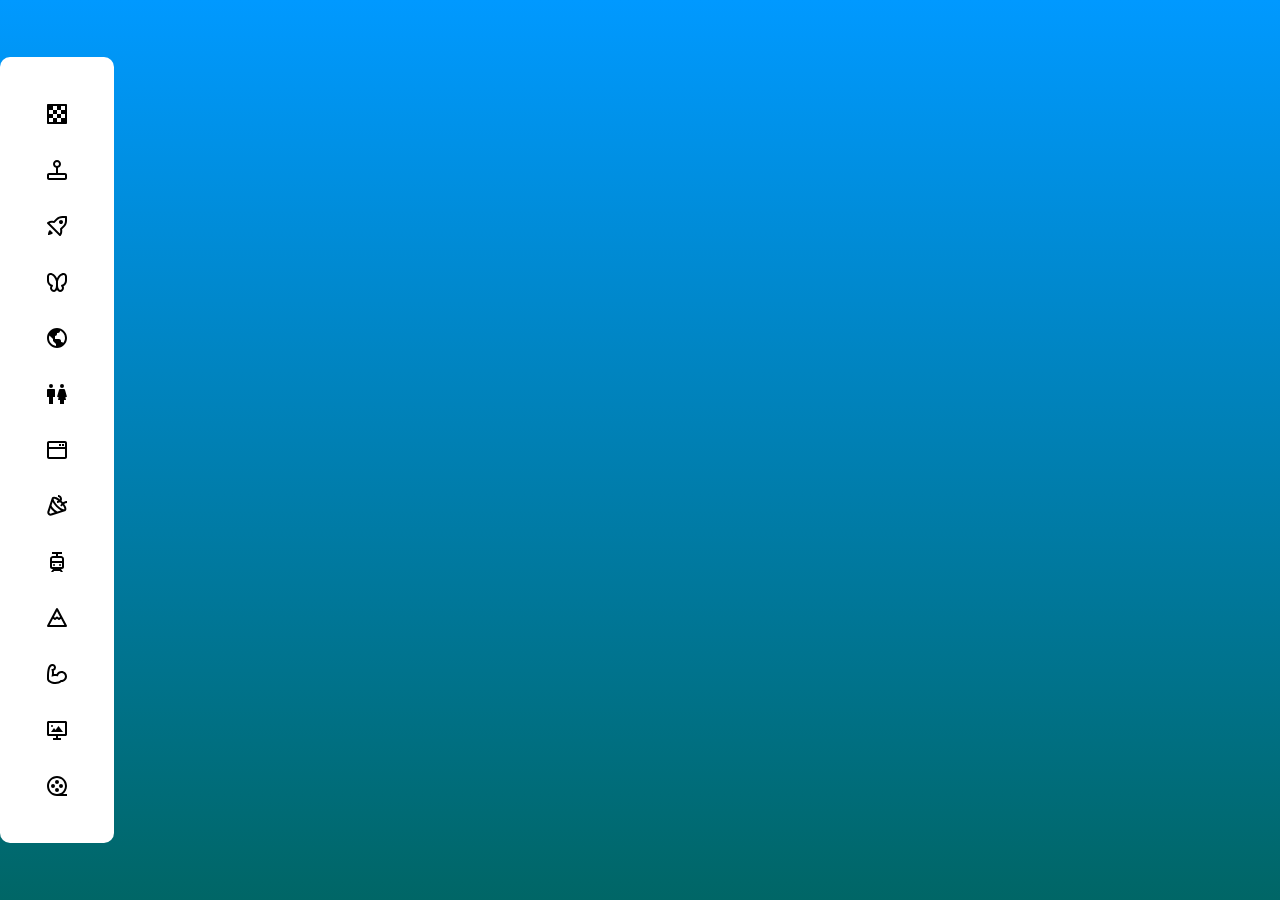
<file: index.html>
<!doctype html>
<html lang="es">

<head>
  <meta charset="UTF-8" />
  <meta name="viewport" content="width=device-width, initial-scale=1.0" />
  <title>Ventana de inicio</title>
  <link rel="preconnect" href="https://fonts.googleapis.com" />
  <link rel="preconnect" href="https://fonts.gstatic.com" crossorigin />
  <link
    href="https://fonts.googleapis.com/css2?family=Bungee&family=Plus+Jakarta+Sans:ital,wght@0,200..800;1,200..800&display=swap"
    rel="stylesheet" />
  <link rel="stylesheet" href="styles1.css" />
</head>

<body>
  <aside class="contenedor10">
    <ul class="lista">
      <li class="elementos">
        <svg xmlns="http://www.w3.org/2000/svg" width="24" height="24" viewBox="0 0 24 24" class="mostrar_icono">
          <!--Boxicons v3.0.8 https://boxicons.com | License  https://docs.boxicons.com/free-->
          <path
            d="M21 2H3c-.55 0-1 .45-1 1v18c0 .55.45 1 1 1h18c.55 0 1-.45 1-1V3c0-.55-.45-1-1-1m-1 6h-4v4h4v4h-4v4h-4v-4H8v4H4v-4h4v-4H4V8h4V4h4v4h4V4h4z">
          </path>
          <path d="M8 8h4v4H8zm4 4h4v4h-4z"></path>
        </svg>

        <div class="mostrar">
          <a href="./Animacion1/index.html" class="mostrar_texto">Animación_1</a>
        </div>
      </li>
      <li class="elementos">
        <svg xmlns="http://www.w3.org/2000/svg" width="24" height="24" viewBox="0 0 24 24" class="mostrar_icono">
          <!--Boxicons v3.0.8 https://boxicons.com | License  https://docs.boxicons.com/free-->
          <path
            d="M20 15h-7V9.86c1.72-.45 3-2 3-3.86 0-2.21-1.79-4-4-4S8 3.79 8 6c0 1.86 1.28 3.41 3 3.86V15H4c-1.1 0-2 .9-2 2v3c0 1.1.9 2 2 2h16c1.1 0 2-.9 2-2v-3c0-1.1-.9-2-2-2M10 6c0-1.1.9-2 2-2s2 .9 2 2-.9 2-2 2-2-.9-2-2M4 20v-3h16v3z">
          </path>
        </svg>
        <div class="mostrar">
          <a a href="./Animacion2/index.html" class="mostrar_texto">Animación_2</a>
        </div>
      </li>
      <li class="elementos">
        <svg xmlns="http://www.w3.org/2000/svg" width="24" height="24" viewBox="0 0 24 24" class="mostrar_icono">
          <!--Boxicons v3.0.8 https://boxicons.com | License  https://docs.boxicons.com/free-->
          <path
            d="M14.59 6.59c-.78.78-.78 2.05 0 2.83s2.05.78 2.83 0 .78-2.05 0-2.83-2.05-.78-2.83 0M5 16c-2 1-2 5-2 5s3 0 5-2z">
          </path>
          <path
            d="M21 2h-3.69c-2.4 0-4.66.94-6.36 2.64L8.69 6.9a8.4 8.4 0 0 0-6.24 1.27c-.25.17-.41.44-.44.73s.08.59.29.81l12 12c.2.2.45.29.71.29s.51-.1.71-.29c1.9-1.9 1.6-5.08 1.38-6.38l2.28-2.28c1.7-1.7 2.64-3.96 2.64-6.36V3c0-.55-.45-1-1-1Zm-1 4.69c0 1.87-.73 3.63-2.05 4.95l-2.66 2.66c-.25.25-.35.61-.26.95.19.79.45 2.78-.17 4.2L4.65 9.24c2.11-.89 3.94-.32 4.03-.29.36.12.76.03 1.02-.24l2.66-2.66A6.96 6.96 0 0 1 17.31 4H20z">
          </path>
        </svg>
        <div class="mostrar">
          <a a href="./Animacion3/index.html" class="mostrar_texto">Animación_3</a>
        </div>
      </li>
      <li class="elementos">
        <svg xmlns="http://www.w3.org/2000/svg" width="24" height="24" viewBox="0 0 24 24" class="mostrar_icono">
          <!--Boxicons v3.0.8 https://boxicons.com | License  https://docs.boxicons.com/free-->
          <path
            d="M18.5 3c-.19 0-4.06.07-6.5 5.15C9.56 3.07 5.69 3 5.5 3 3.57 3 2 4.57 2 6.5v4c0 2.41 1.36 4.6 3.42 5.72A4 4 0 0 0 9 22c1.26 0 2.3-.91 3-2.21.7 1.31 1.74 2.21 3 2.21 2.21 0 4-1.79 4-4 0-.62-.15-1.23-.42-1.78A6.53 6.53 0 0 0 22 10.5v-4C22 4.57 20.43 3 18.5 3M9 20c-1.1 0-2-.9-2-2 0-.56.24-1.09.66-1.47.27-.24.38-.61.3-.97s-.35-.63-.7-.73c-1.92-.55-3.27-2.33-3.27-4.32v-4c0-.83.67-1.5 1.49-1.5.15 0 3.75.17 5.51 6.16v4.48c0 2.49-1.21 4.37-2 4.37Zm11-9.5c0 2-1.34 3.78-3.27 4.32-.35.1-.62.38-.7.73s.03.72.3.97c.43.39.66.91.66 1.47 0 1.1-.9 2-2 2-.79 0-2-1.88-2-4.37v-4.48c1.75-5.94 5.3-6.15 5.51-6.16.82 0 1.49.68 1.49 1.5v4Z">
          </path>
        </svg>

        <div class="mostrar">
          <a a href="./Animacion4/index.html" class="mostrar_texto">Animación_4</a>
        </div>
      </li>
      <li class="elementos">
        <svg xmlns="http://www.w3.org/2000/svg" width="24" height="24" viewBox="0 0 24 24" class="mostrar_icono">
          <!--Boxicons v3.0.8 https://boxicons.com | License  https://docs.boxicons.com/free-->
          <path
            d="M12 2C6.49 2 2 6.49 2 12s4.49 10 10 10 10-4.49 10-10S17.51 2 12 2M4 12c0-.9.16-1.76.43-2.57L6 11l2 2v2l2 2 1 1v1.93c-3.94-.49-7-3.86-7-7.93m14.33 4.87c-.65-.53-1.64-.87-2.33-.87v-1c0-1.1-.9-2-2-2h-4v-3c1.1 0 2-.9 2-2V7h1c1.1 0 2-.9 2-2v-.41c2.93 1.19 5 4.06 5 7.41 0 1.83-.63 3.52-1.67 4.87">
          </path>
        </svg>

        <div class="mostrar">
          <a a href="./Animacion5/index.html" class="mostrar_texto">Animación_5</a>
        </div>
      </li>
      <li class="elementos">
        <svg xmlns="http://www.w3.org/2000/svg" width="24" height="24" viewBox="0 0 24 24" class="mostrar_icono">
          <!--Boxicons v3.0.8 https://boxicons.com | License  https://docs.boxicons.com/free-->
          <path
            d="M6 2a2 2 0 1 0 0 4 2 2 0 1 0 0-4M4 22h4v-7h2V8c0-.55-.45-1-1-1H3c-.55 0-1 .45-1 1v7h2zM17 2a2 2 0 1 0 0 4 2 2 0 1 0 0-4m2 5h-4c-.45 0-.84.3-.96.73l-2 7 1.59.45L13 18h2v4h4v-4h2l-.63-2.82 1.59-.45-2-7C19.84 7.3 19.44 7 19 7">
          </path>
        </svg>
        <div class="mostrar">
          <a a href="./Animacion6/index.html" class="mostrar_texto">Animación_6</a>
        </div>
      </li>
      <li class="elementos">
        <svg xmlns="http://www.w3.org/2000/svg" width="24" height="24" viewBox="0 0 24 24" class="mostrar_icono">
          <!--Boxicons v3.0.8 https://boxicons.com | License  https://docs.boxicons.com/free-->
          <path
            d="M20 3H4c-1.1 0-2 .9-2 2v14c0 1.1.9 2 2 2h16c1.1 0 2-.9 2-2V5c0-1.1-.9-2-2-2M4 5h16v4H4zm0 14v-8h16v8z">
          </path>
          <path d="M14 6h2v2h-2zm3 0h2v2h-2z"></path>
        </svg>

        <div class="mostrar">
          <a a href="./Animacion7/index.html" class="mostrar_texto">Animación_7</a>
        </div>
      </li>
      <li class="elementos">
        <svg xmlns="http://www.w3.org/2000/svg" width="24" height="24" viewBox="0 0 24 24" class="mostrar_icono">
          <!--Boxicons v3.0.8 https://boxicons.com | License  https://docs.boxicons.com/free-->
          <path
            d="M16.83 7.17c-.1-.1-.21-.2-.32-.3.3-.51.49-1.12.49-1.87 0-2.93-2.39-4-4-4v2c.46 0 2 .17 2 2 0 .18-.03.33-.07.48-1.1-.89-2.21-1.63-3.24-2.13-2.49-1.19-3.76-.69-4.39-.06-.17.17-.32.38-.44.65s-.04.11-.04.11c-.04.1-.07.2-.1.31L2.49 17.34a3.27 3.27 0 0 0 .81 3.36c.63.63 1.47.97 2.33.97.34 0 .69-.05 1.03-.16l13.14-4.28c.08-.03.17-.05.25-.08h.02c.27-.12.48-.27.65-.44.63-.63 1.13-1.9-.06-4.39a15.6 15.6 0 0 0-1.47-2.41c.76-.52 1.7-.91 2.83-.91V7c-1.67 0-3.03.59-4.08 1.34-.35-.39-.71-.78-1.09-1.17Zm-4.98 10c-.42-.2-.89-.49-1.36-.84-.51-.38-1.02-.82-1.51-1.31s-.93-.99-1.31-1.51a9 9 0 0 1-.84-1.36c-.18-.38-.26-.64-.29-.81l1.05-3.23c.8 1.52 2.04 3.17 3.58 4.71s3.19 2.78 4.71 3.58l-3.23 1.05c-.16-.03-.43-.1-.81-.29Zm-5.81 2.44a1.31 1.31 0 0 1-1.65-1.65l1.26-3.87c.13.2.26.4.41.61.44.59.94 1.17 1.5 1.73s1.14 1.06 1.73 1.5c.21.15.41.28.61.41L6.03 19.6Zm13.26-4.32s-.01 0-.02.01l-.16.05c-.3.04-.94-.04-1.94-.51-1.43-.68-3.06-1.9-4.59-3.43S9.85 8.25 9.16 6.82c-.48-1-.56-1.64-.51-1.94l.05-.16s0-.02.01-.02c.04-.04.15-.07.33-.07.34 0 .93.12 1.79.52.8.38 1.67.95 2.55 1.63-.68.2-1.32.21-1.37.21v2c.84 0 2.03-.2 3.05-.76.12.12.25.22.37.34.36.36.7.72 1.02 1.09-.85.95-1.29 1.8-1.33 1.88l1.79.89s.28-.54.8-1.17c.46.65.86 1.29 1.15 1.9.62 1.3.57 2 .45 2.12Z">
          </path>
        </svg>

        <div class="mostrar">
          <a a href="./Animacion8/index.html" class="mostrar_texto">Animación_8</a>
        </div>
      </li>
      <li class="elementos">
        <svg xmlns="http://www.w3.org/2000/svg" width="24" height="24" viewBox="0 0 24 24" class="mostrar_icono">
          <!--Boxicons v3.0.8 https://boxicons.com | License  https://docs.boxicons.com/free-->
          <path d="M9 14a1 1 0 1 0 0 2 1 1 0 1 0 0-2m6 0a1 1 0 1 0 0 2 1 1 0 1 0 0-2"></path>
          <path
            d="M16 6h-3V4h4V2H7v2h4v2H8C6.35 6 5 7.35 5 9v8c0 1.1.9 2 2 2h1l-2 3h2.25L9 21h6l.75 1H18l-2-3h1c1.1 0 2-.9 2-2V9c0-1.65-1.35-3-3-3M8 8h8c.55 0 1 .45 1 1v2H7V9c0-.55.45-1 1-1m-1 9v-4h10v4z">
          </path>
        </svg>

        <div class="mostrar">
          <a a href="./Animacion9/index.html" class="mostrar_texto">Animación_9</a>
        </div>
      </li>
      <li class="elementos">
        <svg xmlns="http://www.w3.org/2000/svg" width="24" height="24" viewBox="0 0 24 24" class="mostrar_icono">
          <!--Boxicons v3.0.8 https://boxicons.com | License  https://docs.boxicons.com/free-->
          <path
            d="M12.88 2.53c-.35-.66-1.42-.66-1.77 0l-8.99 17c-.16.31-.15.68.03.98s.51.48.86.48h18c.35 0 .68-.18.86-.48s.19-.67.03-.98zM12 5.13l3.07 5.81-1.07.81-1.4-1.05a.99.99 0 0 0-1.2 0L10 11.75l-1.07-.81zM4.66 18.99l3.32-6.27 1.42 1.07c.36.27.84.27 1.2 0l1.4-1.05 1.4 1.05c.18.13.39.2.6.2s.42-.07.6-.2l1.42-1.07 3.32 6.27z">
          </path>
        </svg>

        <div class="mostrar">
          <a a href="./Animacion10/index.html" class="mostrar_texto">Animación_10</a>
        </div>
      </li>
      <li class="elementos">
        <svg xmlns="http://www.w3.org/2000/svg" width="24" height="24" viewBox="0 0 24 24" class="mostrar_icono">
          <!--Boxicons v3.0.8 https://boxicons.com | License  https://docs.boxicons.com/free-->
          <path
            d="M16.5 9c-2.11 0-3.99 1.2-4.91 3.05-.9-.09-1.78-.07-2.63.05a15.4 15.4 0 0 0-.13-3.37A3.49 3.49 0 0 0 11 5.5C11 3.57 9.43 2 7.5 2c-1.69 0-3.91.99-4.92 5.69C2 10.43 2 13.51 2 15v2c0 2.95 4.48 5 8.5 5 2.42 0 4.63-.74 6.03-2 3.02-.02 5.47-2.48 5.47-5.5S19.53 9 16.5 9m-.05 8.99h-.02c-.06 0-.13-.02-.2-.02l-.48-.04-.33.36C14.45 19.35 12.56 20 10.5 20 7.06 20 4 18.32 4 17v-2c0-1.42 0-4.36.54-6.89C5.12 5.39 6.12 4 7.5 4 8.33 4 9 4.67 9 5.5c0 .78-.62 1.44-1.41 1.49l-1.19.08.28 1.16c.2.84.31 1.8.31 2.78 0 .76-.06 1.5-.19 2.19l-.28 1.57 1.54-.43c1.24-.35 2.61-.43 3.99-.19l.86.15.26-.83c.46-1.47 1.8-2.45 3.32-2.45 1.93 0 3.5 1.57 3.5 3.5s-1.56 3.49-3.55 3.49Z">
          </path>
        </svg>

        <div class="mostrar">
          <a a href="./Animacion11/index.html" class="mostrar_texto">Animación_11</a>
        </div>
      </li>
      <li class="elementos">
        <svg xmlns="http://www.w3.org/2000/svg" width="24" height="24" viewBox="0 0 24 24" class="mostrar_icono">
          <!--Boxicons v3.0.8 https://boxicons.com | License  https://docs.boxicons.com/free-->
          <path d="M7 7a1 1 0 1 0 0 2 1 1 0 1 0 0-2m6.5 1-3 4L9 10l-3 4h12z"></path>
          <path
            d="M20.5 3h-17C2.67 3 2 3.67 2 4.5v12c0 .83.67 1.5 1.5 1.5H11v2H8v2h8v-2h-3v-2h7.5c.83 0 1.5-.67 1.5-1.5v-12c0-.83-.67-1.5-1.5-1.5M20 16H4V5h16z">
          </path>
        </svg>

        <div class="mostrar">
          <a a href="./Animacion12/index.html" class="mostrar_texto">Animación_12</a>
        </div>
      </li>
      <li class="elementos">
        <svg xmlns="http://www.w3.org/2000/svg" width="24" height="24" viewBox="0 0 24 24" class="mostrar_icono">
          <!--Boxicons v3.0.8 https://boxicons.com | License  https://docs.boxicons.com/free-->
          <path
            d="M22 12c0-5.51-4.49-10-10-10S2 6.49 2 12s4.49 10 10 10h10v-2h-4.03c2.44-1.83 4.03-4.73 4.03-8M4 12c0-4.41 3.59-8 8-8s8 3.59 8 8-3.59 8-8 8-8-3.59-8-8">
          </path>
          <path
            d="M12 6a2 2 0 1 0 0 4 2 2 0 1 0 0-4m0 8a2 2 0 1 0 0 4 2 2 0 1 0 0-4m4-4a2 2 0 1 0 0 4 2 2 0 1 0 0-4m-8 0a2 2 0 1 0 0 4 2 2 0 1 0 0-4">
          </path>
        </svg>

        <div class="mostrar">
          <a a href="./Animacion13/index.html" class="mostrar_texto">Animación_13</a>
        </div>
      </li>

    </ul>
  </aside>
</body>

</html>
</file>
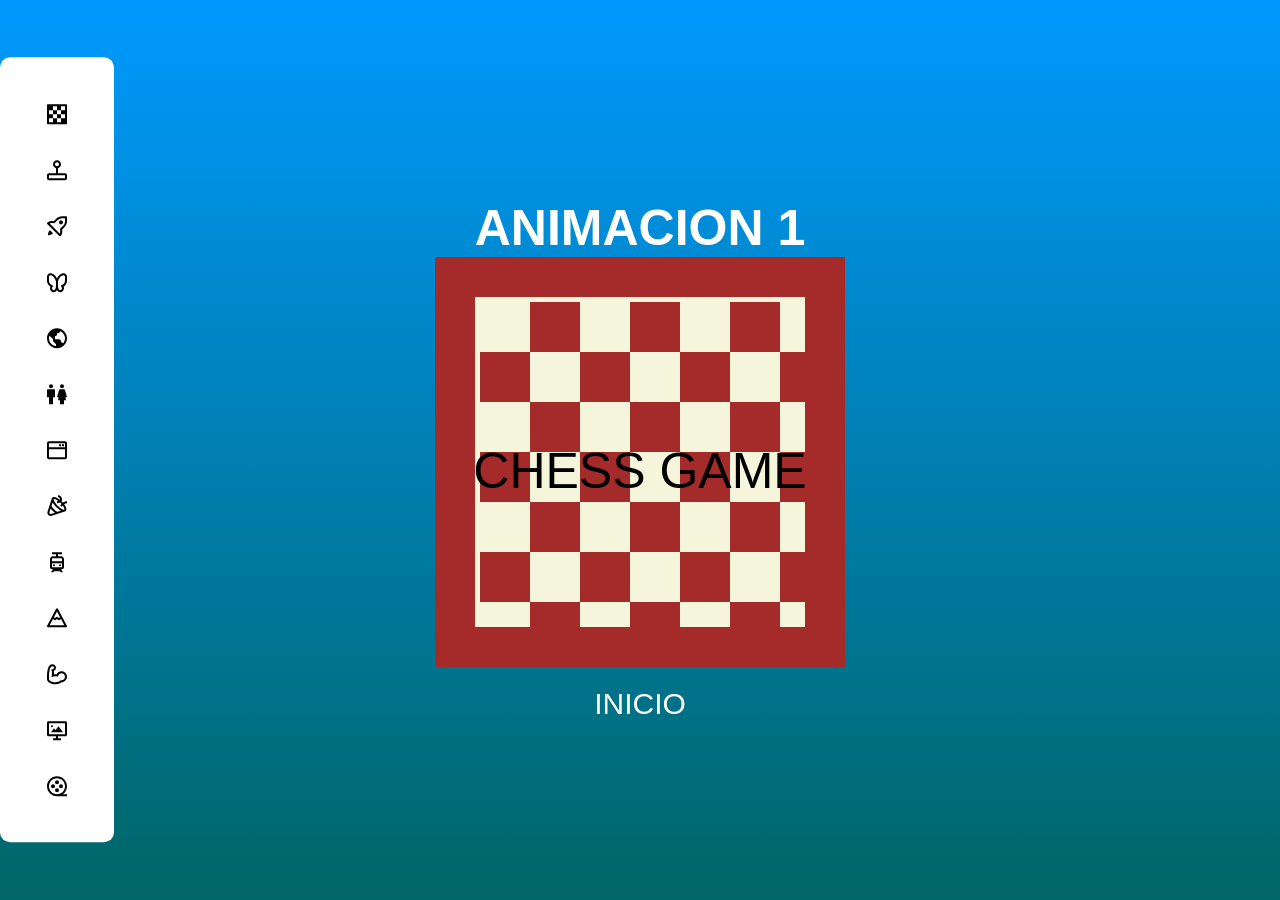
<file: Animacion1/index.html>
<html>

<head>
    <title>ANIMACION 1</title>
    <link rel="stylesheet" href="../styles1.css">
    <style>
        * {
            margin: 0px;
            padding: 0px;
        }

        .texto-centro-abajo {
            position: fixed;
            bottom: 400px;
            left: 50%;
            transform: translateX(-50%);
            text-align: center;
            width: 70%;
            color: black;
            font-size: 50px;

        }

        body {
            margin: 0;
            min-height: 100vh;

            flex-direction: column;
            display: flex;
            align-items: center;
            justify-content: center;
        }

        .contenedor {

            width: 400px;
            height: 400px;
            border: 5px solid beige;
            position: relative;
            /* provoca el centrado del div contenedor */
            margin: 0 auto;
            /* provoca el centrado del div contenedor */
            overflow: hidden;
            background-size: cover;


        }

        .contenedor1 {

            width: 410px;
            height: 410px;
            border: 40px solid brown;
            position: relative;
            /* provoca el centrado del div contenedor */
            margin: 0 auto;
            /* provoca el centrado del div contenedor */
            overflow: hidden;
            background-size: cover;

        }

        .cuadrado {
            width: 50px;
            height: 50px;
            background-color: brown;
            position: absolute;

        }

        .c0 {
            left: 50px;
            top: 0px;
        }

        .c1 {
            left: 0px;
            top: 50px;
        }

        .c2 {
            left: 100px;
            top: 50px;
        }

        .c3 {
            left: 150px;
            top: 0px;
        }

        .c4 {
            left: 200px;
            top: 50px;
        }

        .c5 {
            left: 200px;
            top: -50px;
        }

        .c6 {
            left: 300px;
            top: -50px;
        }

        .c7 {
            left: 250px;
            top: 0px;
        }

        .c8 {
            left: 300px;
            top: 50px;
        }

        .c9 {
            left: 150px;
            top: 100px;
        }

        .c10 {
            left: 350px;
            top: 0px;
        }

        .c11 {
            left: 50px;
            top: 100px;
        }

        .c12 {
            left: 250px;
            top: 100px;
        }

        .c13 {
            left: 350px;
            top: 100px;
        }

        .c14 {
            left: 0px;
            top: 150px;
        }

        .c15 {
            left: 100px;
            top: 150px;
        }

        .c16 {
            left: 200px;
            top: 150px;
        }

        .c17 {
            left: 300px;
            top: 150px;
        }

        .c18 {
            left: 50px;
            top: 200px;
        }

        .c19 {
            left: 150px;
            top: 200px;
        }

        .c20 {
            left: 250px;
            top: 200px;
        }

        .c21 {
            left: 350px;
            top: 200px;
        }

        .c22 {
            left: 0px;
            top: 250px;
        }

        .c23 {
            left: 100px;
            top: 250px;
        }

        .c24 {
            left: 200px;
            top: 250px;
        }

        .c25 {
            left: 300px;
            top: 250px;
        }

        .c26 {
            left: 50px;
            top: 300px;
        }

        .c27 {
            left: 150px;
            top: 300px;
        }

        .c28 {
            left: 250px;
            top: 300px;
        }

        .c29 {
            left: 350px;
            top: 300px;
        }

        .c30 {
            left: 0px;
            top: 350px;
        }

        .c31 {
            left: 100px;
            top: 350px;
        }

        .c32 {
            left: 200px;
            top: 350px;
        }

        .c33 {
            left: 300px;
            top: 350px;
        }

        .cuadrado1 {
            width: 50px;
            height: 50px;
            background-color: beige;
            position: absolute;
        }

        .b0 {
            left: 0px;
            top: 0px;
        }

        .b1 {
            left: 100px;
            top: 0px;
        }

        .b2 {
            left: 200px;
            top: 0px;
        }

        .b3 {
            left: 300px;
            top: 0px;
        }

        .b4 {
            left: 50px;
            top: 50px;
        }

        .b5 {
            left: 150px;
            top: 50px;
        }

        .b6 {
            left: 250px;
            top: 50px;
        }

        .b7 {
            left: 350px;
            top: 50px;
        }

        .b8 {
            left: 0px;
            top: 100px;
        }

        .b9 {
            left: 100px;
            top: 100px;
        }

        .b10 {
            left: 200px;
            top: 100px;
        }

        .b11 {
            left: 300px;
            top: 100px;
        }

        .b12 {
            left: 50px;
            top: 150px;
        }

        .b13 {
            left: 150px;
            top: 150px;
        }

        .b14 {
            left: 250px;
            top: 150px;
        }

        .b15 {
            left: 350px;
            top: 150px;
        }

        .b16 {
            left: 0px;
            top: 200px;
        }

        .b17 {
            left: 100px;
            top: 200px;
        }

        .b18 {
            left: 200px;
            top: 200px;
        }

        .b19 {
            left: 300px;
            top: 200px;
        }

        .b20 {
            left: 50px;
            top: 250px;
        }

        .b21 {
            left: 150px;
            top: 250px;
        }

        .b22 {
            left: 250px;
            top: 250px;
        }

        .b23 {
            left: 350px;
            top: 250px;
        }

        .b24 {
            left: 0px;
            top: 300px;
        }

        .b25 {
            left: 100px;
            top: 300px;
        }

        .b26 {
            left: 200px;
            top: 300px;
        }

        .b27 {
            left: 300px;
            top: 300px;
        }

        .b28 {
            left: 50px;
            top: 350px;
        }

        .b29 {
            left: 150px;
            top: 350px;
        }

        .b30 {
            left: 250px;
            top: 350px;
        }

        .b31 {
            left: 350px;
            top: 350px;
        }

        .menu {
            text-align: center;
            margin-top: 20px;
        }

        .menu a {
            color: white;
            font-size: 30px;
            text-decoration: none;
        }

        .titulo1 {
            text-align: center;
            color: white;
            font-size: 50px;
            margin-top: 20px;
        }

        .contenedor10 {
            position: fixed;
            left: 0px;
            top: 50%;
            transform: translateY(-50%);
            z-index: 9;
        }
    </style>
</head>

<body style="background-color: black;">
    <div id="menu"></div>

    <h1 class="titulo1">ANIMACION 1</h1>
    <div class="contenedor1">
        <div class="contenedor">

            <div class="cuadrado c0"></div>
            <div class="cuadrado c1"></div>
            <div class="cuadrado c2"></div>
            <div class="cuadrado c3"></div>
            <div class="cuadrado c4"></div>
            <div class="cuadrado c5"></div>
            <div class="cuadrado c6"></div>
            <div class="cuadrado c7"></div>
            <div class="cuadrado c8"></div>
            <div class="cuadrado c9"></div>
            <div class="cuadrado c10"></div>
            <div class="cuadrado c11"></div>
            <div class="cuadrado c12"></div>
            <div class="cuadrado c13"></div>
            <div class="cuadrado c14"></div>
            <div class="cuadrado c15"></div>
            <div class="cuadrado c16"></div>
            <div class="cuadrado c17"></div>
            <div class="cuadrado c18"></div>
            <div class="cuadrado c19"></div>
            <div class="cuadrado c20"></div>
            <div class="cuadrado c21"></div>
            <div class="cuadrado c22"></div>
            <div class="cuadrado c23"></div>
            <div class="cuadrado c24"></div>
            <div class="cuadrado c25"></div>
            <div class="cuadrado c26"></div>
            <div class="cuadrado c27"></div>
            <div class="cuadrado c28"></div>
            <div class="cuadrado c29"></div>
            <div class="cuadrado c30"></div>
            <div class="cuadrado c31"></div>
            <div class="cuadrado c32"></div>
            <div class="cuadrado c33"></div>

            <div class="cuadrado1 b0"></div>
            <div class="cuadrado1 b1"></div>
            <div class="cuadrado1 b2"></div>
            <div class="cuadrado1 b3"></div>
            <div class="cuadrado1 b4"></div>
            <div class="cuadrado1 b5"></div>
            <div class="cuadrado1 b6"></div>
            <div class="cuadrado1 b7"></div>
            <div class="cuadrado1 b8"></div>
            <div class="cuadrado1 b9"></div>
            <div class="cuadrado1 b10"></div>
            <div class="cuadrado1 b11"></div>
            <div class="cuadrado1 b12"></div>
            <div class="cuadrado1 b13"></div>
            <div class="cuadrado1 b14"></div>
            <div class="cuadrado1 b15"></div>
            <div class="cuadrado1 b16"></div>
            <div class="cuadrado1 b17"></div>
            <div class="cuadrado1 b18"></div>
            <div class="cuadrado1 b19"></div>
            <div class="cuadrado1 b20"></div>
            <div class="cuadrado1 b21"></div>
            <div class="cuadrado1 b22"></div>
            <div class="cuadrado1 b23"></div>
            <div class="cuadrado1 b24"></div>
            <div class="cuadrado1 b25"></div>
            <div class="cuadrado1 b26"></div>
            <div class="cuadrado1 b27"></div>
            <div class="cuadrado1 b28"></div>
            <div class="cuadrado1 b29"></div>
            <div class="cuadrado1 b30"></div>
            <div class="cuadrado1 b31"></div>
            <div class="cuadrado1 b32"></div>
            <div class="cuadrado1 b33"></div>



        </div>
        <div class="texto-centro-abajo">
            CHESS GAME
        </div>
    </div>
    <script src="../menu.js"></script>
    <div class="menu">
        <a href="../index.html">INICIO</a>
    </div>

</body>

</html>
</file>
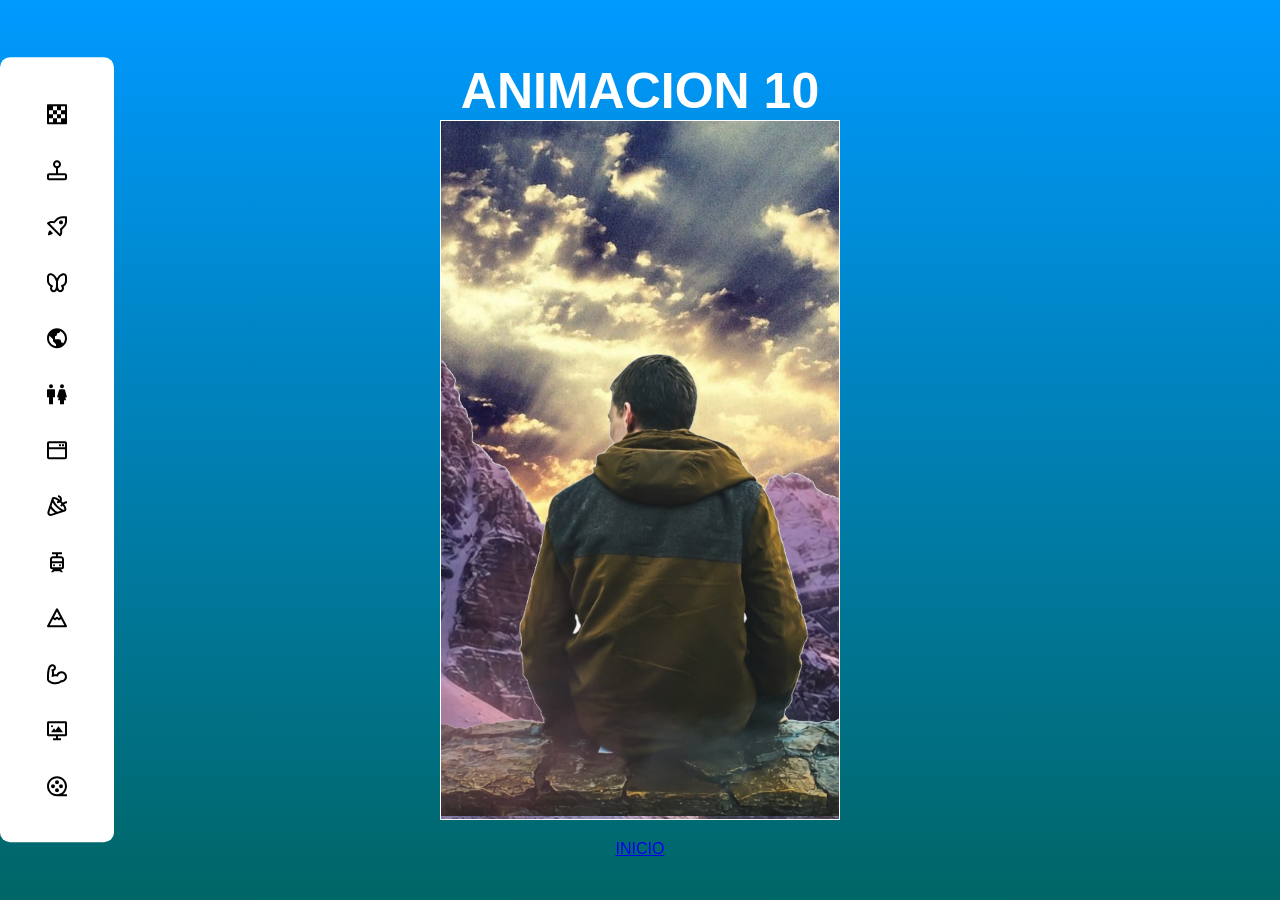
<file: Animacion10/index.html>
<!doctype html>
<html lang="en">

<head>
  <meta charset="UTF-8" />
  <meta name="viewport" content="width=device-width, initial-scale=1.0" />
  <title>EFECTO PARALLAX</title>
  <link rel="stylesheet" href="../styles1.css">
  <style>
    * {
      margin: 0px;
      padding: 0px;
    }

    body {
      margin: 0;
      min-height: 100vh;

      flex-direction: column;
      display: flex;
      align-items: center;
      justify-content: center;

    }

    .contenedor {
      width: 400px;
      height: 700px;
      border: 1px solid white;
      overflow: hidden;
      margin: 0 auto;
      position: relative;
    }

    .vapor {
      width: 200%;
      position: absolute;
      z-index: 4;
      top: 400px;
      animation: vapor 10s 1 forwards;
    }

    @keyframes vapor {
      from {
        left: 0px;
      }

      to {
        left: -200px;
      }
    }

    .persona {
      width: 800px;
      position: absolute;
      left: -200px;
      top: 320px;
      z-index: 3;
      animation: persona 15s 1 forwards;
    }

    @keyframes persona {
      from {
        top: 320px;
        scale: 80%;
        filter: grayscale(100%);
      }

      to {
        top: 200px;
        scale: 120%;
        filter: grayscale(0%);
      }
    }

    .paisaje {
      width: 800px;
      position: absolute;
      left: -150px;
      z-index: 2;
      animation: paisaje 20s 1 forwards;
    }

    @keyframes paisaje {
      from {
        top: 0px;
        filter: blur(2px);
      }

      to {
        top: -50px;
        filter: blur(0px);
      }
    }

    .cielo {
      width: 800px;
      position: absolute;
      left: -150px;
      z-index: 1;
      animation: cielo 30s 1 forwards;
    }

    @keyframes cielo {
      from {
        scale: 100%;
        filter: blur(5px);
      }

      to {
        scale: 150%;
        filter: blur(0px);
      }
    }

    .titulo {
      text-align: center;
      color: black;
      font-size: 50px;
      margin-top: 20px;
    }

    .menu {
      text-align: center;
      margin-top: 20px;
    }

    .titulo {
      text-align: center;
      color: white;
      font-size: 50px;
      margin-top: 20px;
    }

    .contenedor10 {
      position: fixed;
      left: 0px;
      top: 50%;
      transform: translateY(-50%);
      z-index: 9;
    }
  </style>
</head>

<body>
  <div id="menu"></div>
  <h1 class="titulo">ANIMACION 10</h1>
  <div class="contenedor">
    <img class="vapor" src="img/VAPOR.png" alt="" />
    <img class="persona" src="img/persona.png" alt="" />
    <img class="paisaje" src="img/fondo.png" alt="" />
    <img class="cielo" src="img/cielo.jpg" alt="" />
  </div>
  <script src="../menu.js"></script>
  <div class="menu">
    <a href="../index.html">INICIO</a>
  </div>
</body>

</html>
</file>
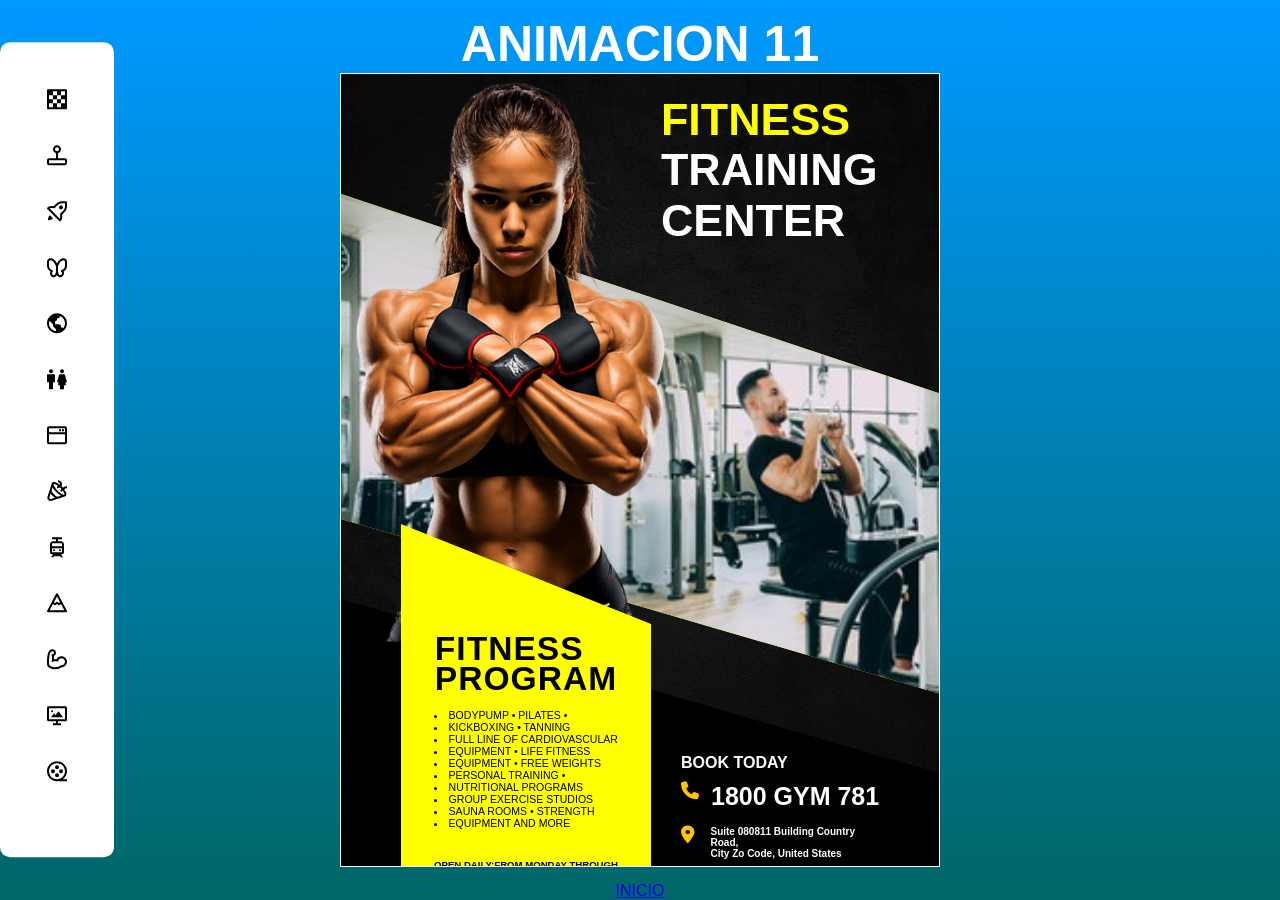
<file: Animacion11/index.html>
<!DOCTYPE html>
<html lang="en">

<head>
    <meta charset="UTF-8">
    <meta name="viewport" content="width=device-width, initial-scale=1.0">
    <title>Parallax Gym</title>
    <link rel="stylesheet" href="CSS/style.css">
    <link rel="stylesheet" href="https://cdnjs.cloudflare.com/ajax/libs/font-awesome/6.5.1/css/all.min.css">
    <link rel="stylesheet" href="../styles1.css">
</head>

<body>
    <div id="menu"></div>

    <h1 class="titulo">ANIMACION 11</h1>



    <div class="contenedor">

        <img class="fitness" src="img/fitness.png" alt="">
        <h1 class="subtitulo1">FITNESS</h1>
        <h1 class="subtitulo2">TRAIN</h1>
        <div class="cuadrado">

            <h3>BOOK TODAY</h3>

            <div class="fila">
                <i class="fa-solid fa-phone icono"></i>
                <h2>1800 GYM 781</h2>
            </div>

            <div class="fila">
                <i class="fa-solid fa-location-dot icono"></i>

                <p class="datos">
                    Suite 080811 Building Country Road,<br>
                    City Zo Code, United States
                </p>
            </div>

            <div class="fila">
                <i class="fa-solid fa-globe gris icono"></i>

                <p class="datos">
                    facebook.com/yourgymtrainingcenter<br>
                    instagram/yourgymtrainingcenter
                </p>
            </div>

        </div>

        <p class="pagina">WWW.GYMCENTERWEB.COM.AU</p>
        <div class="franja1">
            <img class="gimnasio" src="img/gimnasio.jpeg" alt="">
        </div>
        <div class="franja2">
            <h1 class="parrafo">FITNESS<br>PROGRAM</h1>
            <ul>
                <li>BODYPUMP &bull; PILATES &bull; </li>
                <li>KICKBOXING &bull; TANNING </li>
                <li>FULL LINE OF CARDIOVASCULAR</li>
                <li>EQUIPMENT &bull; LIFE FITNESS</li>
                <li>EQUIPMENT &bull; FREE WEIGHTS</li>
                <li>PERSONAL TRAINING &bull;</li>
                <li>NUTRITIONAL PROGRAMS</li>
                <li>GROUP EXERCISE STUDIOS</li>
                <li>SAUNA ROOMS &bull; STRENGTH</li>
                <li>EQUIPMENT AND MORE</li>
            </ul>
            <p>OPEN DAILY:FROM MONDAY THROUGH <br>SUNDAY, FROM 7AM TO 9PM</p>
        </div>

        <div class="franja3">
            <h1 class="titulo1">FITNESS</h1>
            <h1 class="titulo2">TRAINING<br>CENTER</h1>
        </div>
        <img class="modelo" src="img/modelo.png" alt="">




    </div>
    <script src="../menu.js"></script>
    <div class="menu">
        <a href="../index.html">INICIO</a>
    </div>

</body>

</html>
</file>
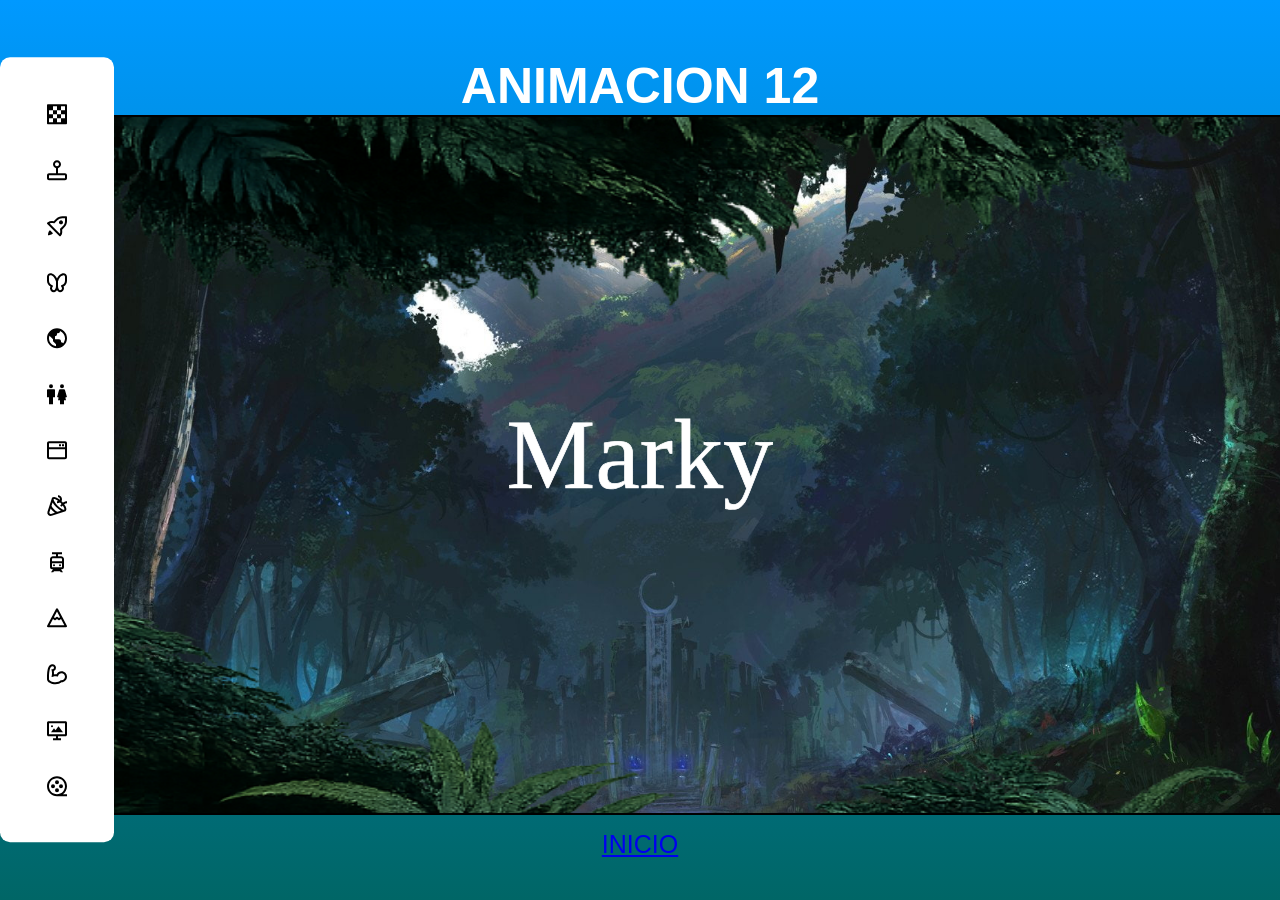
<file: Animacion12/index.html>
<html>

<head>
    <title>Diseño de texto</title>
    <link rel="stylesheet" href="../styles1.css">
    <link rel="stylesheet" href="CSS/style.css">

</head>

<body>

    <div id="menu"></div>

    <h1 class="titulo1">ANIMACION 12</h1>
    <div class="contenedor">
        <img src="img/Bosqueoscuro.jpg" alt="" srcset="" class="bosque">
        <img src="img/arco.png" alt="" srcset="" class="arco">
        <svg xmlns="http://www.w3.org/2000/svg" xml:space="preserve" width="210mm" height="297mm" version="1.1"
            style="shape-rendering:geometricPrecision; text-rendering:geometricPrecision; image-rendering:optimizeQuality; fill-rule:evenodd; clip-rule:evenodd"
            viewBox="0 0 10000 8000" xmlns:xlink="http://www.w3.org/1999/xlink"
            xmlns:xodm="http://www.corel.com/coreldraw/odm/2003">
            <defs>
                <font id="FontID0" horiz-adv-x="711" font-variant="normal" style="fill-rule:nonzero" font-style="normal"
                    font-weight="400">
                    <font-face font-family="Zeus Borne">
                        <font-face-src>
                            <font-face-name name="Zeus Borne Regular" />
                        </font-face-src>
                    </font-face>
                    <missing-glyph>
                        <path d="M0 0z" />
                    </missing-glyph>
                    <glyph unicode="M" horiz-adv-x="956"
                        d="M372 -305.666c-46.8334,20.4992 -98.4999,57.1663 -141,100.166 -53.8331,54.6664 -79.1673,86.8336 -154.333,196.166 -22.001,32.3321 -45.0001,64.9993 -51.3332,72.8324 -10.6681,14.1679 -14.1679,23.0009 -8.16815,23.0009 0.833302,0 11.168,-2.49991 22.3343,-5.49979 31.8321,-8.66634 56.6663,-3.33321 74.3323,15.1661 11.168,11.6662 17.5011,59.1662 20.501,154.833l2.33325 77.1673 -20.501 20.9992c-35.1653,35.6671 -55.6664,72.1675 -69.3325,123.001 -13.1662,49.8333 -14.6661,95.1667 -3.83319,146 5.83311,27.8341 6.33309,30.334 11.1662,30.334 2.49991,0 3.99985,-6.33489 5.33313,-19.6677 3.49987,-41.0002 27.8341,-91.6668 63.0012,-130.334l12.8329 -14.1661 1.83326 7.83304c0.999962,3.99985 3.49987,33.1672 4.99981,65.0011 2.33325,44.3335 2.33325,66.8326 0,100.5 -5.99977,86.0003 -19.6659,122.666 -75.8341,206.666 -32.6654,48.8333 -59.9995,94.6667 -81.9987,138.167 -18.0011,34.6672 -35.1671,74.1675 -35.1671,80.5006 0,7.83304 11.3329,0 36.1671,-24.0009 54.1664,-52.1665 137.167,-110.333 207.499,-145 33.6672,-16.4994 72.8342,-33.1672 81.1672,-33.6672 5.33313,-0.499981 7.33306,-2.33325 11.1662,-14.6661 6.33309,-20.9992 11.1662,-29.1656 24.8342,-41.0002 17.666,-15.1661 30.3322,-18.9993 68.8325,-19.9992 17.666,-0.499981 33.3339,-0.999962 34.3338,-0.999962 4.33317,-0.499981 1.33328,-11.1662 -8.33481,-31.6673 -17.166,-35.6671 -19.4993,-48.3333 -19.4993,-103 0,-45.5001 0.333321,-49.3333 8.16636,-79.1673 14.1679,-54.6664 21.501,-68.8325 62.0013,-122.499l22.9991 -30.834 25.8342 34.1672c29.3322,39.167 42.9984,63.9994 52.3332,94.8333 14.1661,46.8334 16.1661,60.9995 16.1661,105.833 -0.499981,49.3333 -4.49983,68.001 -21.9992,106 -13.168,27.3341 -12.3347,29.334 16.4994,26.8341 33.6672,-2.33325 65.4993,6.33309 83.0005,22.4992 8.833,8.33481 14.1661,17.1678 21.4992,37.667 3.99985,12.1662 6.33309,15.4994 10.8329,15.9994 8.66813,0.499981 31.6673,10.3347 78.0006,32.8339 70.8325,34.1672 164.666,99.4998 217.334,151.333 15.6661,15.1679 23.9991,21.501 26.8323,20.501 3.49987,-1.49994 3.49987,-3.49987 -1.33328,-16.6678 -17.666,-47.8333 -57.1663,-119.666 -109.499,-198.666 -39.5003,-60.6662 -51.1665,-81.4987 -62.0013,-114.833 -13.6662,-40.0003 -16.4994,-66.3344 -16.9994,-141.5 0,-83.5004 2.83323,-128.501 7.83304,-126.501 5.83311,2.49991 33.1672,37.5004 45.3334,57.6663 15.1679,25.3342 25.8342,54.1682 29.334,80.5006 3.33321,25.3342 7.83304,30.334 12.1662,13.6662 24.0009,-87.8318 8.833,-184.498 -39.5003,-255.333 -5.83311,-8.833 -19.1659,-24.4991 -29.8322,-35.1671l-19.0011 -19.9992 0 -47.8333c0,-51.8332 2.83323,-93.8334 9.16632,-139.167 6.00157,-39.667 8.33481,-45.0001 25.0009,-54.3331 18.4993,-10.1663 35.6671,-12.6662 57.1663,-6.83308 26.3341,7.33306 31.1673,7.83304 31.1673,3.49987 0,-2.49991 -5.83311,-11.1662 -12.6662,-20.501 -6.83487,-9.33298 -30.334,-42.5002 -52.3349,-74.6656 -73.6657,-107 -101,-142.167 -153.666,-194.333 -44.5001,-44.0001 -72.8324,-65.0011 -123.166,-90.3335 -52.1665,-26.8341 -61.0013,-24.5009 -33.1672,8.16636 54.6664,63.9994 88.3336,142.667 88.3336,204.666 0,27.3341 -3.33321,39.5003 -14.6679,50.3332l-8.66634 9.16632 -27.8323 -0.833302c-26.3341,-0.999962 -27.8341,-0.999962 -28.834,3.83498 -0.499981,2.99989 5.83311,19.4993 14.1661,36.6653 20.001,42.5002 28.834,65.3345 35.1671,90.3335 9.6663,40.5003 22.001,133.667 20.001,154.333l-0.999962 9.66809 -20.001 -8.83479c-31.3339,-13.6662 -31.6673,-11.6662 -9.33298,35.6671 26.3323,56.1663 34.6672,85.0004 38.667,133.834 1.49994,16.1661 1.83326,30.334 1.49994,30.834 -1.49994,1.33328 -35.1671,-55.1664 -55.333,-94.3334 -10.1681,-19.5011 -23.8342,-49.3333 -30.6673,-65.8344 -14.1661,-36.1653 -28.3341,-83.9986 -26.8341,-89.0002 0.999962,-1.83326 7.33485,-4.33317 14.6679,-5.33313 7.83304,-0.999962 14.1661,-2.83323 14.6661,-4.83315 0.833302,-1.99992 -7.33306,-16.1661 -17.666,-32.1655 -10.6681,-15.6679 -26.3341,-41.5002 -34.1672,-57.1681 -16.666,-32.3321 -38.5003,-86.4985 -38.5003,-95.6667 0,-2.99989 -1.99992,-5.49979 -3.99985,-5.49979 -1.99992,0 -3.33321,1.99992 -3.33321,4.49983 0,8.16815 -20.1659,59.5013 -35.1671,90.3335 -7.83304,15.5012 -23.4991,42.5002 -35.1671,59.9995 -11.3329,17.1678 -20.9992,32.6672 -20.9992,35.1671 0,2.49991 4.33317,3.83319 14.6661,5.33313 8.16815,0.999962 15.0012,3.49987 15.5012,4.83315 1.99992,4.50162 -12.668,51.335 -27.8341,90.0002 -14.6661,37.5004 -34.1672,76.6674 -60.9995,121.001 -26.8341,45.5001 -25.3342,44.5001 -23.3342,15.1661 3.33321,-50.8332 13.6679,-87.0003 41.0002,-144 8.16636,-17.666 15.0012,-33.6672 15.0012,-35.6671 0,-6.83308 -5.33492,-6.33309 -25.3342,2.33325l-19.9992 8.83479 -0.999962 -14.6679c-2.00172,-31.6655 13.1662,-133.332 25.3324,-170.832 4.49983,-12.1662 16.1661,-40.0003 26.5008,-62.0013 10.1663,-21.4992 17.9993,-41.4984 17.4993,-43.9983 -0.999962,-3.335 -4.33317,-3.83498 -28.3341,-2.83502l-27.3323 0.499981 -9.16632 -7.83304c-12.3347,-10.3329 -16.6678,-26.499 -16.1679,-55.1664 0.999962,-61.1662 38.5003,-144.667 90.3335,-203.666 23.3342,-25.8342 18.0011,-30.334 -18.166,-14.6661z" />
                    <glyph unicode="a" horiz-adv-x="547"
                        d="M338.333 -178.667c0,1.49994 1.99992,4.83315 4.49983,7.33306 7.83304,7.83483 30.6673,42.5002 41.5002,62.0013 11.6662,21.4992 22.8343,52.6665 27.3341,74.1657 5.83311,28.834 2.33325,60.5013 -7.33485,73.6675 -7.33306,10.3329 -24.9991,14.1661 -42.4984,9.33298 -4.83494,-1.49994 -8.33481,-1.49994 -9.83476,-0.499981 -0.999962,1.49994 0.999962,9.33298 5.49979,21.9992 12.168,36.1671 15.5012,55.6682 15.5012,90.8335 -0.499981,16.6678 -1.49994,40.5003 -2.83323,52.1665l-2.49991 22.001 -5.83311 0c-7.83483,-0.499981 -29.334,-10.6663 -40.5003,-19.4993 -13.6679,-10.1681 -26.3341,-28.3341 -34.1672,-48.3351 -3.49987,-8.833 -7.33306,-16.1661 -8.33302,-16.666 -0.999962,-0.499981 -4.83315,6.49976 -9.33298,14.1661 -10.6681,21.001 -22.5009,36.1671 -41.0002,52.8349 -15.1679,13.6662 -32.6672,24.8324 -35.1671,21.9992 -0.999962,-0.499981 -3.33321,-7.33306 -5.33313,-15.1661 -5.83311,-20.501 -7.33306,-68.3343 -2.99989,-95.6667 5.49979,-33.3339 13.6662,-56.6681 25.999,-72.8342 3.83498,-5.33313 0,-5.83311 -15.1661,-1.99992 -41.5002,12.3329 -54.6664,-0.499981 -54.6664,-51.1665 0.499981,-33.3339 8.66634,-64.9993 25.8342,-97.1666 9.33298,-17.666 32.6654,-48.8333 48.3333,-64.9993 8.33302,-8.33481 15.1661,-16.1679 15.1661,-16.6678 0,-2.33325 -5.33313,-0.833302 -21.001,6.83308 -43.5002,21.001 -102,67.501 -139.667,111.001 -34.1654,38.5003 -61.9995,85.8337 -86.9985,146.333 -17.0012,42.5002 -26.3341,61.9995 -34.1672,74.8323l-6.83308 10.6681 8.33302 -0.999962c20.4992,-2.83323 46.0001,6.83308 66.4993,25.499 23.8342,21.001 58.0014,77.0007 68.8343,112.166l4.83315 17.6678 -12.1662 13.1662c-26.0008,27.3341 -51.8332,69.3343 -64.0012,105 -11.1662,33.1672 -13.1662,46.3334 -13.1662,86.8336 0.499981,37.1671 1.99992,51.8332 6.33309,53.3331 1.49994,0.499981 2.99989,-1.49994 3.33321,-3.99985 7.83304,-38.0004 19.6677,-68.3326 37.667,-93.6667 14.6661,-20.9992 63.4994,-63.9994 67.8326,-59.6662 3.50166,3.49987 16.1679,41.5002 21.001,63.4994 16.666,76.6674 9.33298,117.168 -30.1673,164.668 -15.1661,17.9993 -47,46.8334 -55.1664,50.1666 -2.99989,1.49994 -5.99977,3.49987 -5.99977,3.99985 0,2.83323 19.6659,-1.49994 52.3332,-11.8329 41.5002,-13.168 51.6665,-16.0012 73.1675,-20.001 40.4985,-7.33306 71.8324,-5.83311 107,4.99981 34.1672,10.6681 65.8326,26.8341 201.166,102.5 56.1663,31.1673 64.4994,35.6671 67.3326,34.1672 0.999962,-0.999962 -3.83319,-7.33306 -10.6663,-14.6661 -23.4991,-23.5009 -50.8332,-65.9993 -69.3325,-107 -29.334,-65.8344 -41.5002,-127.834 -36.1671,-188 2.99989,-38.5003 11.6662,-83.8338 15.6661,-83.8338 3.33321,0 20.501,12.6662 31.6673,23.3325 24.5009,23.0009 43.5002,52.8349 62.4994,97.1666 14.6679,33.6672 17.6678,34.1672 17.1678,4.00164 -1.49994,-64.5012 -13.168,-118.168 -36.1671,-163.668 -12.6662,-24.8324 -19.4993,-34.1672 -35.1671,-50.3332l-14.1661 -13.6662 5.33313 -17.5011c17.666,-57.6663 50.3332,-124.499 68.8325,-140.167 8.83479,-7.33306 35.6671,0 58.1681,16.1679 14.6661,10.6663 16.1661,8.833 10.6663,-12.1662 -5.83311,-23.5009 -15.4994,-46.0001 -42.3335,-98.1666 -37.667,-72.8342 -68.4992,-118.668 -112.333,-166.501 -28.3341,-30.834 -70.8343,-64.4994 -98.1666,-76.6674 -8.33481,-3.99985 -16.6678,-7.83304 -18.5011,-8.833 -4.49983,-1.99992 -5.49979,-1.99992 -5.49979,1.49994zm-60.9995 491.168c2.49991,3.49987 36.1671,17.9993 50.3332,21.4992 7.83304,1.99992 14.6661,4.33317 15.6661,4.83315 0.833302,0.999962 -0.999962,6.33309 -4.49983,12.6662 -3.33321,6.33489 -10.6663,23.0009 -15.9994,37.667 -19.6677,50.3332 -31.3339,94.1667 -33.8339,128.001 -0.833302,11.6662 -1.83326,16.4994 -2.83323,14.1661 -5.33313,-8.833 -22.9991,-50.8332 -31.3339,-72.8324 -12.6662,-36.1671 -26.8323,-92.8334 -28.8322,-116.168 -0.333321,-7.33306 -0.333321,-7.83304 10.3329,-11.8329 12.6662,-4.83315 33.6672,-15.9994 35.1671,-18.4993 1.49994,-2.5017 4.33317,-2.5017 5.83311,0.499981z" />
                    <glyph unicode="k" horiz-adv-x="598"
                        d="M359.334 -272.001c0,1.49994 2.49991,5.83311 5.33313,10.8347 3.49987,4.83315 10.8329,16.4994 16.666,26.8323 5.83311,10.1663 13.1662,22.001 16.666,26.8341 8.33481,12.6662 23.8342,47.3333 31.1673,69.8325 9.83296,29.834 12.1662,45.3334 13.6662,77.1673 0.999962,25.8324 0.499981,31.6655 -3.33321,46.3334 -4.49983,19.4993 -11.3329,32.1655 -19.9992,40.0003 -9.83296,7.83304 -18.1678,6.83308 -42.0002,-5.33492 -13.1662,-6.33309 -21.001,-9.83296 -22.5009,-8.33302 -1.49994,0.999962 -0.999962,6.33309 0.999962,13.6679 8.66813,35.6653 14.1679,89.3318 12.668,127.999 -0.499981,23.3342 -1.99992,31.6673 -6.33309,45.3334 -8.33481,26.8341 -17.6678,34.6672 -66.0011,55.6664 -11.1662,4.49983 -28.3323,12.3347 -37.5004,17.1678 -9.83296,4.83315 -17.666,8.33302 -17.666,7.83304 0,-0.999962 1.49994,-6.83308 2.99989,-13.1662 2.33325,-7.83483 3.83319,-26.5008 4.83315,-64.0012 1.49994,-46.3334 2.49991,-55.1664 6.83308,-73.8323 4.83315,-19.0011 15.1679,-49.1666 19.5011,-57.5014 1.99992,-3.99985 1.99992,-4.49983 -10.6663,-10.8329 -30.834,-15.1661 -45.8334,-41.5002 -54.6682,-95.6667 -3.99985,-22.9991 -4.99981,-93.3334 -1.99992,-150.833 0.999962,-21.9992 0.999962,-33.1672 -0.499981,-33.1672 -0.999962,0 -6.83308,8.66813 -12.1662,19.5011 -11.3329,21.4992 -15.6661,27.8323 -87.5003,136.167 -27.8323,41.5002 -56.9996,84.4986 -65.3327,95.6667 -20.001,26.499 -31.8339,45.5001 -31.8339,49.8333 0,3.49987 1.99992,3.99985 19.6677,3.99985 30.1655,0 40.9985,7.33306 55.6664,37.5004 13.6662,28.3323 17.9993,63.4994 12.1662,91.3335 -1.99992,9.33298 -5.33313,16.1661 -14.1661,28.8322 -24.0009,33.6672 -43.5002,82.5005 -51.3332,128.834 -3.83319,21.9992 -4.33317,30.8322 -3.33321,61.9995 0.999962,20.1677 1.99992,38.667 2.33325,41.1669 1.99992,6.33309 6.83308,5.83311 8.33302,-0.999962 7.83304,-38.667 21.9992,-73.3342 39.667,-97.1666 9.6663,-13.1662 21.8325,-27.3341 23.3325,-27.3341 1.99992,0 0.499981,114.168 -1.99992,130.334 -4.83315,36.6671 -14.1661,59.9995 -37.0004,95.1667 -15.1661,23.5009 -14.6661,24.5009 3.83319,24.5009 26.3341,0 29.334,3.33321 20.501,27.3323 -6.33309,16.5012 -12.6662,26.3341 -45.8334,74.6674 -63.9994,92.8334 -78.1673,124.499 -81.0005,181.167 -1.49994,29.3322 0.333321,31.6655 10.6663,11.6662 10.6681,-20.001 37.667,-61.0013 52.6683,-80.5006 49.3333,-61.4995 137.832,-128.001 187.498,-141.167 9.33477,-2.49991 26.0008,-4.33317 39.667,-5.33313 13.168,-0.499981 25.3342,-0.999962 26.8341,-1.49994 1.49994,-0.499981 -0.499981,-7.33306 -6.33309,-20.9992 -19.0011,-43.0002 -28.834,-80.0006 -33.6672,-128.334 -1.99992,-23.0009 -1.49994,-96.8333 0.833302,-99.1665 1.99992,-1.99992 16.666,5.33313 32.3339,15.6661 40.0003,26.3341 71.3324,69.8343 83.4986,115.168 3.83498,13.6662 4.33496,21.4992 4.83494,54.6664 0,33.6654 -0.499981,41.0002 -4.83494,59.6662 -5.33313,23.8324 -4.83315,24.3324 9.16811,29.6673 65.4993,23.9991 105,44.9983 150,79.1655 46.3334,35.6671 89.3336,80.0006 110.333,114.168 8.833,14.1661 12.6662,17.166 12.6662,9.33298 0,-8.33302 -28.8322,-90.3335 -39.9985,-113.334 -13.6679,-28.6656 -21.501,-41.4984 -47.3333,-74.6656 -21.001,-27.3341 -30.834,-45.8334 -36.6671,-70.8343 -12.1662,-51.1665 -9.33298,-105.333 8.833,-162.499 4.33317,-13.1662 6.33309,-22.001 4.83315,-23.0009 -0.999962,-1.49994 -7.33306,0.499981 -16.1661,4.83494 -17.0012,8.33302 -32.1672,9.33298 -43.8335,3.49987 -10.8329,-5.33313 -38.167,-32.3339 -71.3342,-69.3343 -26.8323,-30.3322 -28.8322,-32.6672 -25.3324,-35.1671 11.6662,-9.33298 62.9994,-38.1652 72.1657,-41.9984 8.33302,-2.99989 16.6678,-4.00164 29.834,-4.00164 19.9992,0 32.6672,3.00168 56.1663,13.8346 25.3342,11.6662 26.3341,9.6663 8.33302,-19.6677 -21.9992,-36.9986 -29.8322,-61.9995 -29.8322,-99.4998 0,-21.9992 4.33317,-50.3332 12.1662,-79.1655 4.83315,-17.5011 8.833,-25.3342 15.6661,-33.1672 12.1662,-12.6662 30.334,-2.49991 59.9995,34.1672 4.50162,4.83315 5.50159,5.33313 7.83483,2.49991 12.1662,-12.3347 -58.5014,-196.333 -104.501,-271.001 -33.6654,-54.3331 -75.6656,-98.1666 -117.166,-122.167 -14.6661,-8.833 -21.9992,-11.1662 -21.9992,-6.83308z" />
                    <glyph unicode="r" horiz-adv-x="520"
                        d="M344.666 -241.667c-0.833302,0.999962 3.99985,9.16632 9.83296,18.4993 19.5011,29.834 38.5003,75.6674 47.3333,112.834 11.3347,50.3332 3.50166,109.833 -16.4994,123.999 -8.833,6.33309 -16.1661,3.49987 -37.1671,-17.166 -13.1662,-12.6662 -19.4993,-17.4993 -20.9992,-15.9994 -1.49994,1.99992 0,11.6662 3.83319,34.1654 11.8329,59.5013 15.1661,90.3335 15.1661,129.834 0.499981,36.6671 0.499981,37.1671 -5.33313,46.0001 -10.8329,18.4993 -40.5003,39.0003 -79.1673,53.6664 -11.1662,4.33317 -21.9992,7.83304 -23.3325,7.83304 -3.49987,0 -4.49983,-19.4993 -2.49991,-53.8331 2.99989,-53.6664 15.1661,-103 31.6673,-131.334 10.3329,-17.4993 10.3329,-19.9992 0,-19.9992 -26.3341,0 -52.1665,-24.8342 -62.8346,-61.4995 -11.3329,-37.1671 -12.3329,-111.335 -1.99992,-177.167 4.33317,-27.0008 4.33317,-28.834 0.999962,-28.834 -2.99989,0 -54.3331,70.8343 -69.8325,97.1666 -6.83308,11.168 -18.1678,30.1673 -26.0008,43.0002 -24.8324,42.3335 -41.5002,65.3345 -74.6656,105.335 -22.001,26.999 -38.5003,51.3332 -37.5004,55.6664 0.499981,2.99989 4.83315,3.49987 29.1674,3.49987 40.1652,0 48.8333,4.33317 59.1662,29.8322 8.33302,20.501 11.1662,39.5003 11.1662,76.6674l0 34.1672 -15.1661 25.3324c-34.6672,57.1663 -48.6666,96.6666 -52.1665,148.5 -0.999962,18.0011 1.49994,56.1681 4.33317,63.8345 2.99989,7.33306 6.33309,1.99992 9.83296,-14.5012 4.33317,-22.9991 14.1661,-48.5 23.9991,-62.4994 7.16819,-11.3329 27.8341,-31.8339 31.1673,-31.8339 3.83319,0 6.83308,24.0009 6.83308,53.6682 0,24.9991 -0.999962,34.6654 -4.33317,48.3333 -7.33306,30.3322 -22.4992,54.8331 -49.3333,81.1654 -8.33302,8.33302 -15.1661,16.5012 -15.1661,18.5011 0,5.33313 7.83304,7.33306 26.8323,7.33306 16.1679,0 29.334,3.83319 30.334,9.33298 0.499981,0.999962 -9.33298,9.16632 -21.501,18.4993 -42.4984,32.1672 -75.1656,67.3344 -89.8317,95.6667 -21.001,41.0002 -26.0008,102.168 -12.668,144.5 7.66638,24.0009 27.8341,57.6681 48.8333,80.6672 7.16819,8.33302 10.1681,10.1663 12.168,8.833 1.49994,-1.99992 0.999962,-4.99981 -2.99989,-12.8329 -9.16811,-17.9993 -13.6679,-38.0004 -13.6679,-64.8327 0,-20.501 0.499981,-26.0008 5.33313,-40.1669 9.83476,-30.6673 33.8339,-58.9996 69.3343,-82.5005 29.3322,-18.4993 50.3332,-27.8323 79.6673,-32.6672 54.1664,-9.33298 139.665,5.33492 196.833,34.1672 5.83311,2.99989 21.8325,12.6662 35.4987,22.001 15.6679,10.6663 26.0008,16.666 27.8341,15.6661 2.49991,-0.999962 2.49991,-1.49994 0.999962,-3.49987 -4.33317,-3.83319 -2.83323,-34.6672 1.49994,-52.1665 12.1662,-46.8334 40.5003,-79.1673 94.6667,-108.501 8.33302,-4.33317 15.6661,-9.16632 16.666,-10.1663 0.499981,-0.999962 -2.49991,-3.99985 -6.83308,-6.33309 -21.4992,-13.6662 -34.1672,-36.1671 -48.3333,-85.5004 -10.1663,-36.6653 -17.9993,-56.6663 -28.3323,-73.6657 -16.5012,-27.8341 -40.5003,-51.8332 -73.6675,-73.8341 -17.666,-11.1662 -21.4992,-14.6661 -19.9992,-16.9994 4.83315,-5.83311 37.9986,-26.0008 52.1665,-31.8339 34.1654,-14.1661 75.1656,-16.4994 98.6665,-5.83311 6.33309,2.99989 12.6662,5.33313 13.6662,5.33313 2.99989,0 0.499981,-9.6663 -8.33302,-29.1656 -16.4994,-37.1671 -22.001,-70.3343 -18.4993,-112.334 3.33321,-38.167 7.83304,-51.8332 20.4992,-62.4994 8.833,-7.33306 13.1662,-6.33309 23.8324,4.83315 17.1678,18.4993 17.6678,13.1662 5.0016,-34.6672 -29.334,-112.333 -55.1682,-170.332 -98.1683,-222.165 -20.9992,-24.8342 -52.3332,-52.1665 -83.4986,-72.3342 -17.1678,-11.1662 -22.5009,-13.1662 -24.5009,-9.16632zm-76.1656 647.001c40.1652,27.3323 65.9993,57.4996 78.1655,91.665 4.83315,12.8346 5.33313,18.1678 5.83311,36.6671 0,16.6678 -0.999962,24.0009 -3.33321,29.334l-3.49987 7.83304 -14.1661 0c-20.9992,0 -22.5009,-0.999962 -26.3341,-18.166 -4.33317,-17.5011 -14.6661,-38.5003 -27.8323,-56.1681 -12.6662,-16.9994 -17.0012,-17.9993 -15.1679,-2.83323 3.00168,22.5009 4.00164,62.5012 1.50174,65.8344 -1.50174,3.49987 -3.83498,3.99985 -11.668,3.49987 -5.49979,-0.499981 -9.83296,-0.999962 -10.8329,-1.49994 -0.499981,-0.499981 -0.999962,-23.8342 -0.999962,-51.1665 0,-27.5008 -0.833302,-67.0011 -1.83326,-88.0003l-1.49994 -37.0004 4.83315 2.33325c2.49991,1.49994 14.6661,9.33298 26.8341,17.6678z" />
                    <glyph unicode="y" horiz-adv-x="601"
                        d="M297.333 -252.999c-10.6663,37.1653 -34.6654,123.166 -39.5003,142.167 -3.49987,13.6662 -9.33298,35.1653 -13.6662,47.8333 -13.6662,41.5002 -62.4994,131.832 -84.0004,154.333 -8.33302,9.33298 -10.3329,11.6662 -8.33302,14.1661 2.49991,2.83323 5.33313,2.83323 31.8339,-1.99992 12.6662,-1.99992 12.6662,-1.99992 16.9994,2.99989 6.83308,7.83304 16.6678,33.6672 23.5009,58.9996 13.6662,54.1682 8.66634,100.168 -17.6678,151.835 -20.9992,41.5002 -41.0002,64.4994 -90.8335,104.5 -35.9986,28.3323 -51.1665,43.5002 -65.8326,64.9993 -17.666,25.8342 -24.9991,44.5001 -28.3341,72.1675 -1.99992,18.166 0,23.4991 5.83491,15.1661 1.49994,-2.83323 8.833,-10.6663 16.1661,-17.9993 14.1661,-14.1679 35.1671,-26.3341 38.0004,-22.001 5.33313,8.833 4.99981,84.0004 -0.999962,113.334 -5.83311,31.1655 -26.3341,81.4987 -46.3334,114.166 -27.8341,46.0001 -63.5012,81.1672 -101.5,99.1665 -8.33481,4.33317 -11.3347,7.33306 -8.33481,10.3329 1.49994,1.33328 22.001,-3.49987 42.0002,-9.83296 21.501,-6.83308 72.6675,-29.834 99.9998,-45.0001 31.8339,-16.9994 58.1681,-36.0004 92.3334,-66.8326 19.5011,-17.5011 43.5002,-35.1671 60.5013,-44.5001 8.33302,-4.33317 15.1661,-9.16632 16.1661,-10.6663 0.499981,-1.49994 -1.49994,-8.33481 -4.33317,-15.1679 -16.1661,-40.0003 -16.6678,-113.666 -0.999962,-165.999 5.33313,-17.0012 14.1661,-37.1671 17.9993,-40.5003 2.99989,-1.99992 3.99985,-1.49994 5.49979,4.33317 1.33328,3.49987 3.83319,15.6661 5.33313,26.8341 1.49994,11.3329 3.33321,20.9992 3.83498,21.9992 2.49991,1.99992 7.33306,-1.83326 10.3329,-8.66634 4.33317,-10.3329 13.1662,-44.5001 22.3325,-87.5003l7.33306 -35.1671 6.83308 7.33306c21.501,24.5009 46.0001,66.5011 56.1681,94.6667 10.3329,29.834 12.3329,43.5002 13.6662,89.0002 0.999962,45.3334 -1.33328,70.3343 -9.6663,94.6667 -2.49991,6.33309 -3.49987,12.168 -2.49991,13.168 0.999962,0.999962 12.1662,8.33302 24.9991,17.166 12.6662,8.33302 43.8335,31.1673 69.3343,50.1666 64.3327,48.3333 93.6667,68.4992 119.499,81.1672 35.1671,16.9994 66.5011,25.3324 104,28.3323 24.5009,1.33328 23.5009,-1.99992 -3.83319,-15.1661 -40.0003,-19.4993 -67.8326,-41.5002 -91.3335,-72.8342 -29.3322,-38.4986 -58.9996,-118.166 -71.8324,-190.333 -3.83319,-24.4991 -8.16636,-61.4995 -7.33306,-62.9994 0.499981,-0.499981 6.49976,2.83323 13.3328,7.33306 12.1662,8.33302 27.3341,24.3342 44.8334,47.3333 5.33313,6.83308 10.8329,12.1662 12.1662,11.6662 4.49983,-1.33328 1.99992,-34.1654 -3.83319,-54.1664 -16.1661,-56.1663 -45.5001,-91.8335 -93.8334,-115.166 -19.9992,-9.83296 -28.6656,-17.166 -48.3333,-41.0002 -48.3333,-58.6663 -66.8326,-106 -66.8326,-167.499 0,-40.5003 9.33298,-121.667 15.1661,-127.001 1.99992,-2.49991 8.33302,-3.49987 27.3341,-3.49987 29.8322,0 29.8322,-0.333321 16.1661,-22.3343 -25.5008,-39.6652 -66.9993,-118.666 -83.5004,-158.666 -17.666,-42.5002 -30.8322,-89.8335 -36.1671,-127.501 -4.99981,-31.8321 -5.33313,-34.6654 -7.33306,-34.6654 -0.499981,0 -1.99992,1.49994 -2.49991,3.33321z" />
                </font>
            </defs>
            <g id="Capa_x0020_1">
                <metadata id="CorelCorpID_0Corel-Layer" />
                <text x="50%" y="50%" text-anchor="middle" dominant-baseline="middle" class="titulo">Marky</text>
            </g>
        </svg>
    </div>
    <script src="../menu.js"></script>

    <div class="menu">
        <a href="../index.html">INICIO</a>
    </div>




</body>

</html>
</file>
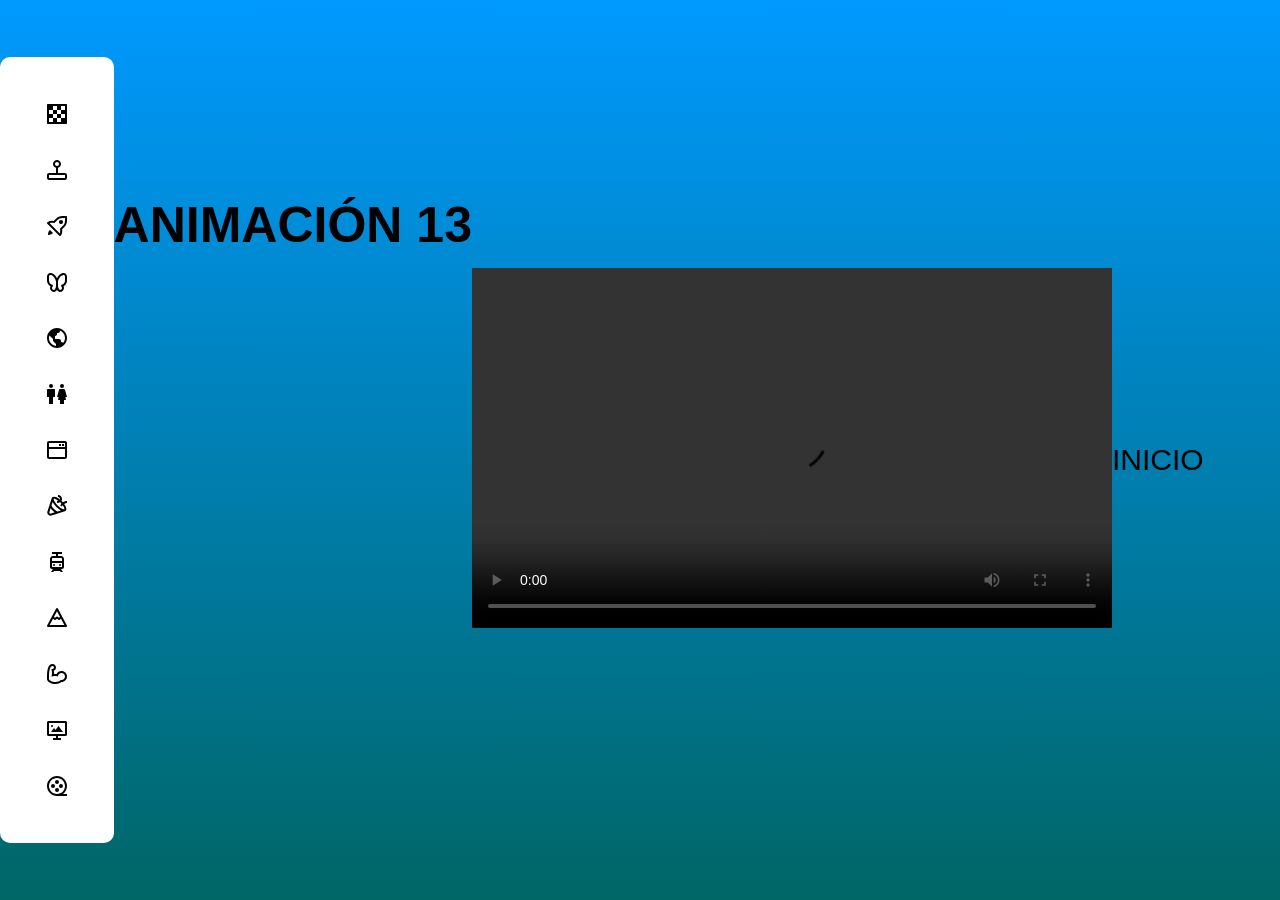
<file: Animacion13/index.html>
<!DOCTYPE html>
<html lang="en">

<head>
    <meta charset="UTF-8">
    <meta name="viewport" content="width=device-width, initial-scale=1.0">
    <title>Document</title>
    <link rel="stylesheet" href="CSS/style.css">
    <link rel="stylesheet" href="../styles1.css">
</head>

<body>

    <div id="menu"></div>

    <h1 class="titulo13">ANIMACIÓN 13</h1>

    <div id="contenedor">
        <video controls width="640" height="360">
            <source src="video/blender.mp4" type="video/mp4">
        </video>
    </div>

    <div class="menu">
        <a href="../index.html">INICIO</a>
    </div>

    <script src="../menu.js"></script>

</body>

</html>
</file>
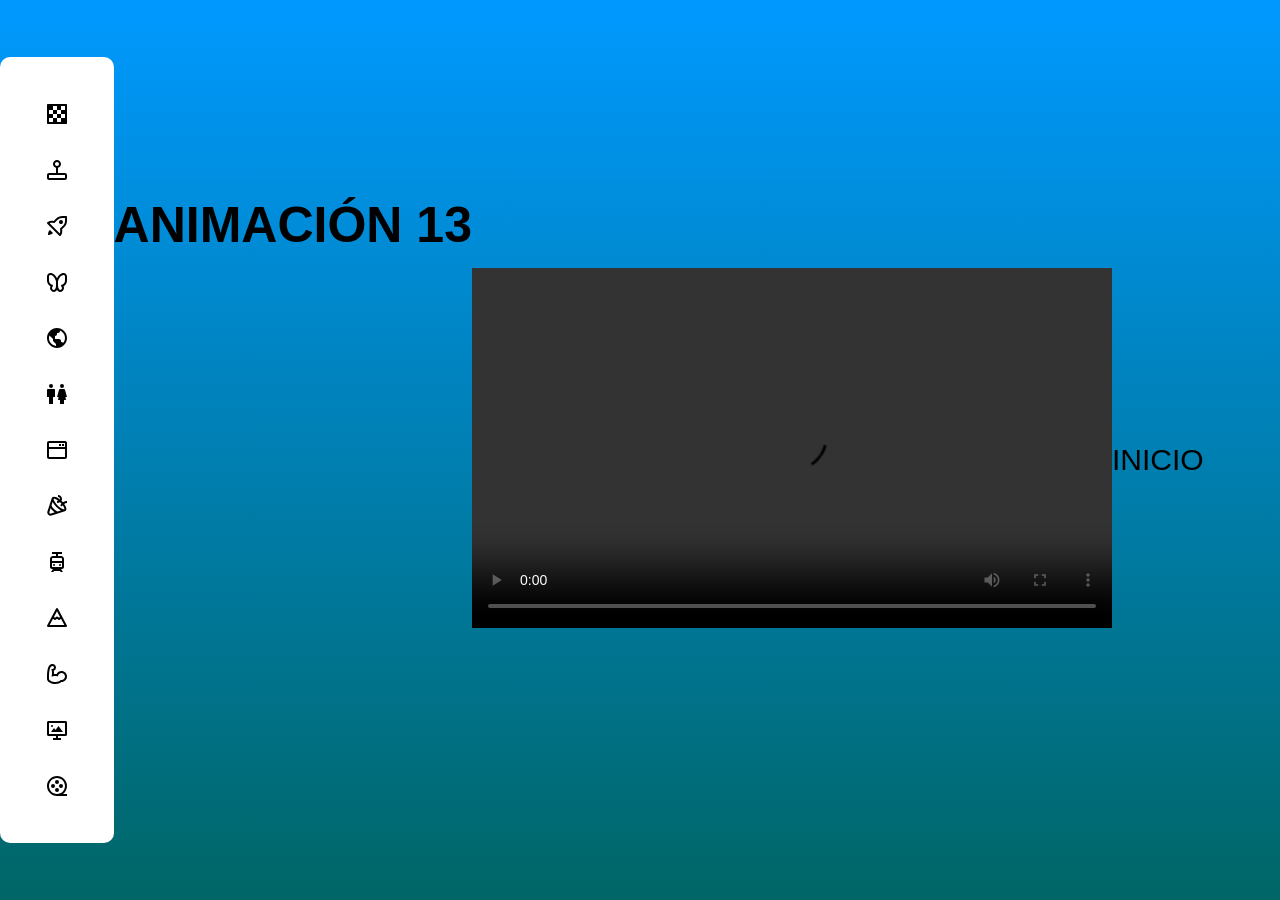
<file: Animacion14/index.html>
<!DOCTYPE html>
<html lang="en">

<head>
    <meta charset="UTF-8">
    <meta name="viewport" content="width=device-width, initial-scale=1.0">
    <title>Document</title>
    <link rel="stylesheet" href="CSS/style.css">
    <link rel="stylesheet" href="../styles1.css">
</head>

<body>

    <div id="menu"></div>

    <h1 class="titulo13">ANIMACIÓN 13</h1>

    <div id="contenedor">
        <video controls width="640" height="360">
            <source src="video/blender2.mp4" type="video/mp4">
        </video>
    </div>

    <div class="menu">
        <a href="../index.html">INICIO</a>
    </div>

    <script src="../menu.js"></script>

</body>

</html>
</file>
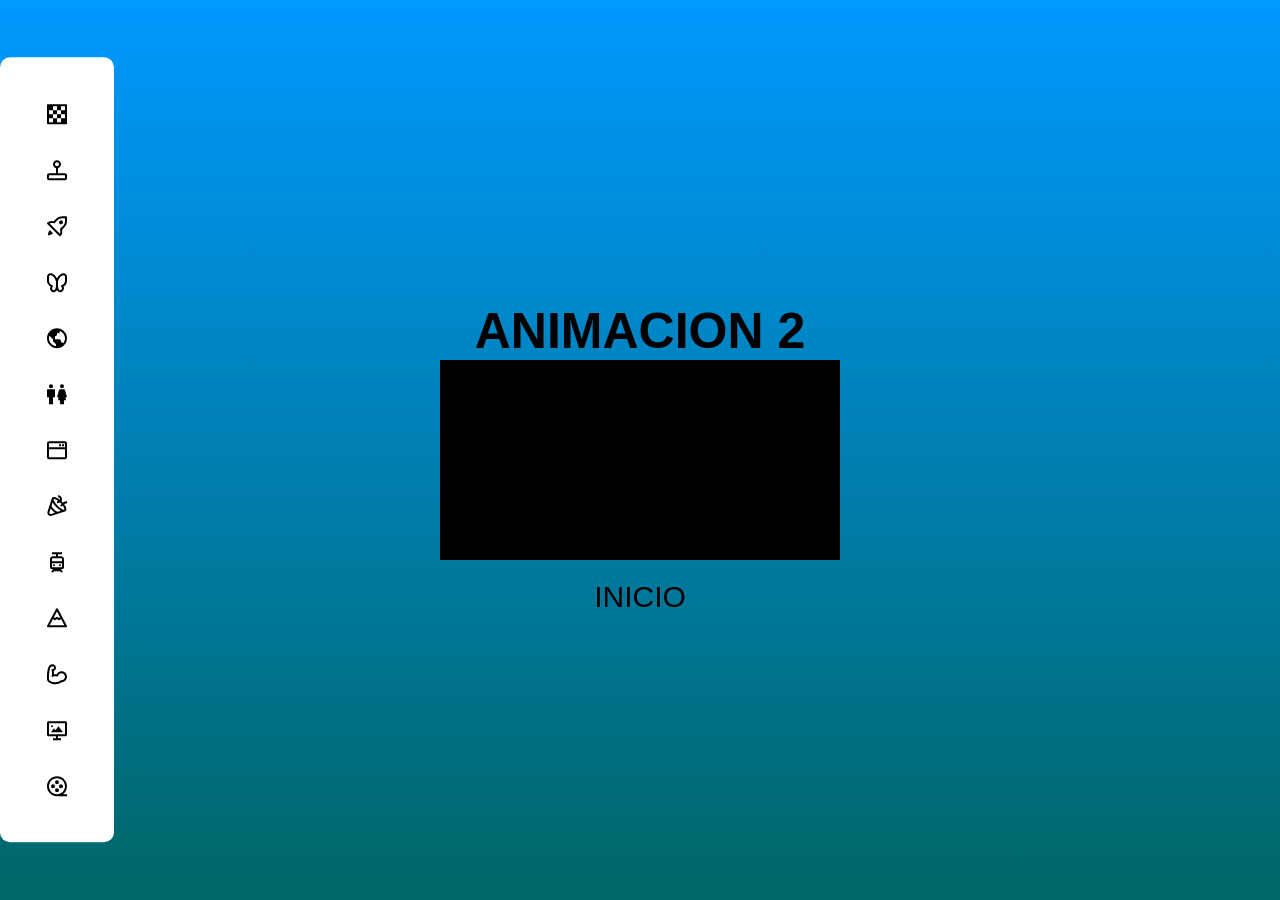
<file: Animacion2/index.html>
<html>

<head>
    <title>Animcación 2</title>
    <style>
        * {
            margin: 0;
            padding: 0;
        }

        body {
            margin: 0;
            min-height: 100vh;

            flex-direction: column;
            display: flex;
            align-items: center;
            justify-content: center;

        }

        #contenedor {
            width: 400px;
            height: 200px;
            border: 1px solid black;
            position: relative;
            margin: 0 auto;
            /*centrar el contenedor*/
            overflow: hidden;
            /*oculta todo lo que contiene*/
            background-color: black;
        }

        #cuadrito {
            width: 100px;
            height: 100px;
            position: absolute;
            /*Obligatorio para mover el div*/
            top: 50px;
            left: -100px;

            animation: cuadrito 3s infinite;
            animation-timing-function: linear;
            /*define la forma de moverse*/
        }

        @keyframes cuadrito {
            from {
                left: -100px;
            }

            to {
                left: 500px;
            }
        }

        #cuadrito img {
            width: 100px;
            height: 100px;
        }

        .menu {
            text-align: center;
            margin-top: 20px;
        }

        .menu a {
            color: black;
            font-size: 30px;
            text-decoration: none;
        }

        .titulo1 {
            margin-top: 15px;
            color: black;
            font-size: 50px;

        }

        .contenedor10 {
            position: fixed;
            left: 0px;
            top: 50%;
            transform: translateY(-50%);
            z-index: 9;
        }
    </style>
    <link rel="stylesheet" href="../styles1.css">
</head>

<body>
    <div id="menu"></div>
    <h1 class="titulo1">ANIMACION 2</h1>
    <div id="contenedor">

        <div id="cuadrito">

            <img src="img/megamanx.gif" alt="">

        </div>

    </div>
    <script src="../menu.js"></script>
    <div class="menu">
        <a href="../index.html">INICIO</a>
    </div>
</body>


</html>
</file>
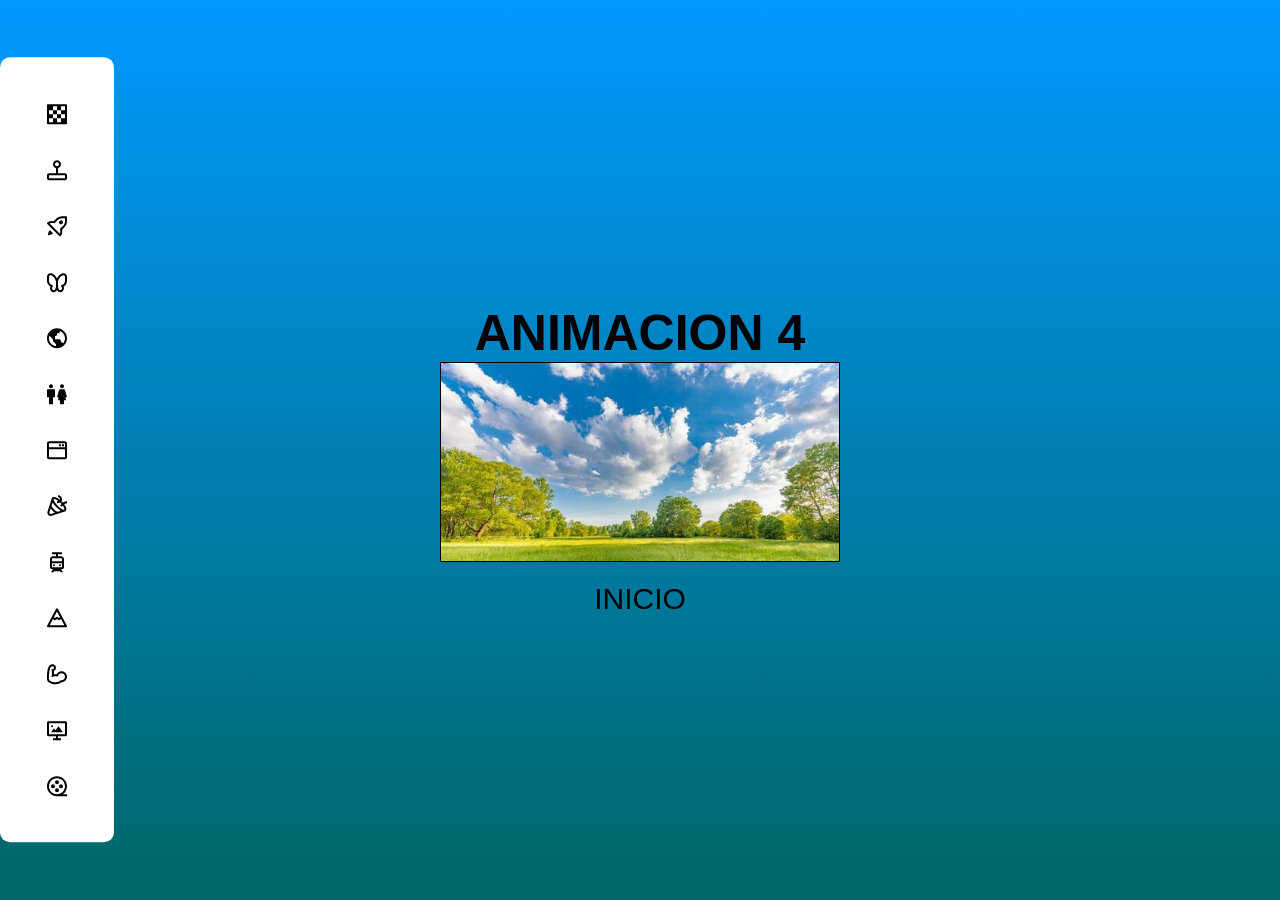
<file: Animacion4/index.html>
<html>

<head>
    <title> </title>
    <link rel="stylesheet" href="../styles1.css">
    <style>
        * {
            margin: 0px;
            padding: 0px;
        }

        body {
            margin: 0;
            min-height: 100vh;

            flex-direction: column;
            display: flex;
            align-items: center;
            justify-content: center;

        }

        .contenedor {

            width: 400px;
            height: 200;
            border: 1px solid black;
            position: relative;
            /* provoca el centrado del div contenedor */
            margin: 0 auto;
            /* provoca el centrado del div contenedor */
            overflow: hidden;
            background-image: url(img2/bosque.jpg);
            background-size: cover;

        }

        .cuadrito {
            width: 50px;
            height: 50px;
            background-color: transparents;
            position: absolute;
            left: -100px;
            top: -50px;

            animation: cuadrito 3s infinite;
        }

        .cuadrito1 {
            width: 50px;
            height: 50px;
            ;
            background-color: transparent;
            position: absolute;
            left: -100px;
            top: -50px;



            animation: cuadrito1 5s infinite;
        }

        @keyframes cuadrito {
            0% {
                left: -100px;
                top: 50px;
                rotate: 0deg;

            }

            50% {
                left: 175px;
                top: 0px;
                rotate: 30deg;
            }

            100% {
                left: 400px;
                top: 50px;
                rotate: 0deg;

            }

        }

        @keyframes cuadrito1 {
            0% {
                left: -100px;
                top: 50px;
                rotate: 0deg;

            }

            50% {
                left: 175px;
                top: 150px;
                rotate: -30deg;

            }

            100% {
                left: 400px;
                top: 50px;
                rotate: 0deg;

            }

        }

        .cuadrito img {
            width: 50px;
            height: 50px;
        }

        .cuadrito1 img {
            width: 50px;
            height: 50px;
        }

        .menu {
            text-align: center;
            margin-top: 20px;
        }

        .menu a {
            color: black;
            font-size: 30px;
            text-decoration: none;
        }

        .titulo1 {
            text-align: center;
            color: black;
            font-size: 50px;
            margin-top: 20px;
        }

        .contenedor10 {
            position: fixed;
            left: 0px;
            top: 50%;
            transform: translateY(-50%);
            z-index: 9;
        }
    </style>

</head>

<body>
    <div id="menu"></div>
    <h1 class="titulo1">ANIMACION 4</h1>
    <div class="contenedor">
        <div class="cuadrito">
            <img src="img2/Abeja.webp" alt="">

        </div>
        <di class="cuadrito1">
            <img src="img2/Abeja.webp" alt="">

        </di>
    </div>
    <script src="../menu.js"></script>
    <div class="menu">
        <a href="../index.html">INICIO</a>
    </div>
</body>

</html>
</file>
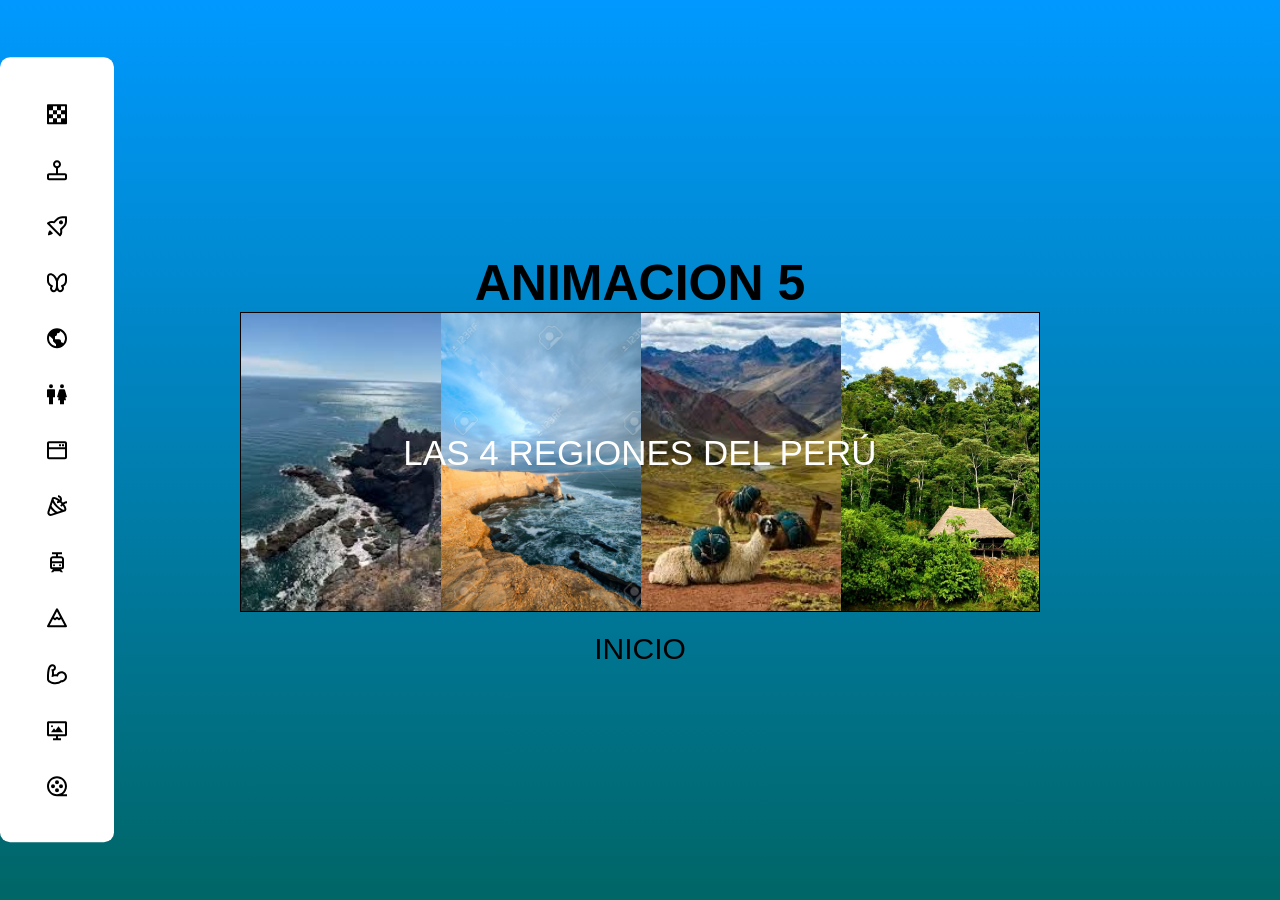
<file: Animacion5/index.html>
<html>

<head>
    <title>Codigo grafico</title>
    <link rel="stylesheet" href="../styles1.css">
    <style>
        * {
            padding: 0px;
            margin: 0px;
        }

        body {
            margin: 0;
            min-height: 100vh;

            flex-direction: column;
            display: flex;
            align-items: center;
            justify-content: center;

        }

        .contenedor {
            width: 800px;
            height: 300px;
            border: 1px solid black;
            margin: 0 auto;
            position: relative;
            overflow: hidden;
            background-color: white;
        }

        .texto {
            position: absolute;
            width: 100%;
            top: 120px;
            text-align: center;
            font-size: 35px;
            color: white;
            font-family: Arial;
            opacity: 0;

            animation: aparecer 2s forwards 12s;
        }

        .selva,
        .sierra,
        .costa,
        .mar {
            width: 200px;
            height: 300px;
            position: absolute;
            background-size: cover;
            left: -50px;
            top: -300px;
        }

        .mar {
            background-image: url(img4/mar.jpg);
            left: 0px;
            animation: mar 3s 1 forwards;
        }

        .costa {
            background-image: url(img4/costa.jpg);
            left: 200px;
            animation: costa 3s 1 forwards 3s;
        }

        .sierra {
            background-image: url(img4/sierra.jpg);
            left: 400px;
            animation: sierra 3s 1 forwards 6s;
        }

        .selva {
            background-image: url(img4/selva.jpg);
            left: 600px;
            animation: selva 3s 1 forwards 9s;
        }

        @keyframes aparecer {
            from {
                opacity: 0;
                transform: scale(0);
            }

            to {
                opacity: 1;
                transform: scale(1);
            }
        }

        @keyframes mar {
            0% {
                top: -100px;
                transform: scaleY(180deg);
            }

            50% {
                top: 300px;
            }

            100% {
                top: 0px;
            }
        }

        @keyframes costa {
            0% {
                top: -100px;
                transform: scaleY(180deg);
            }

            50% {
                top: 300px;
            }

            100% {
                top: 0px;
            }
        }

        @keyframes sierra {
            0% {
                top: -100px;
                transform: scaleY(180deg);
            }

            50% {
                top: 300px;
            }

            100% {
                top: 0px;
            }
        }

        @keyframes selva {
            0% {
                top: -100px;
                transform: scaleY(180deg);
            }

            50% {
                top: 300px;
            }

            100% {
                top: 0px;
            }
        }

        .mar:hover {
            transition: 1s;
            scale: 1.2;
            z-index: 1;
        }

        .costa:hover {
            transition: 1s;
            scale: 1.2;
            z-index: 1;
        }

        .sierra:hover {
            transition: 1s;
            scale: 1.2;
            z-index: 1;
        }

        .selva:hover {
            transition: 1s;
            scale: 1.2;
            z-index: 1;
        }

        .menu {
            text-align: center;
            margin-top: 20px;
        }

        .menu a {
            color: black;
            font-size: 30px;
            text-decoration: none;
        }

        .titulo1 {
            text-align: center;
            color: black;
            font-size: 50px;
            margin-top: 20px;
        }

        .contenedor10 {
            position: fixed;
            left: 0px;
            top: 50%;
            transform: translateY(-50%);
            z-index: 9;
        }
    </style>
</head>

<body>
    <div id="menu"></div>
    <h1 class="titulo1">ANIMACION 5</h1>
    <div class="contenedor">
        <div class="selva"></div>
        <div class="sierra"></div>
        <div class="costa"></div>
        <div class="mar"></div>
        <div class="texto">LAS 4 REGIONES DEL PERÚ</div>
    </div>
    <script src="../menu.js"></script>
    <div class="menu">
        <a href="../index.html">INICIO</a>
    </div>
</body>

</html>
</file>
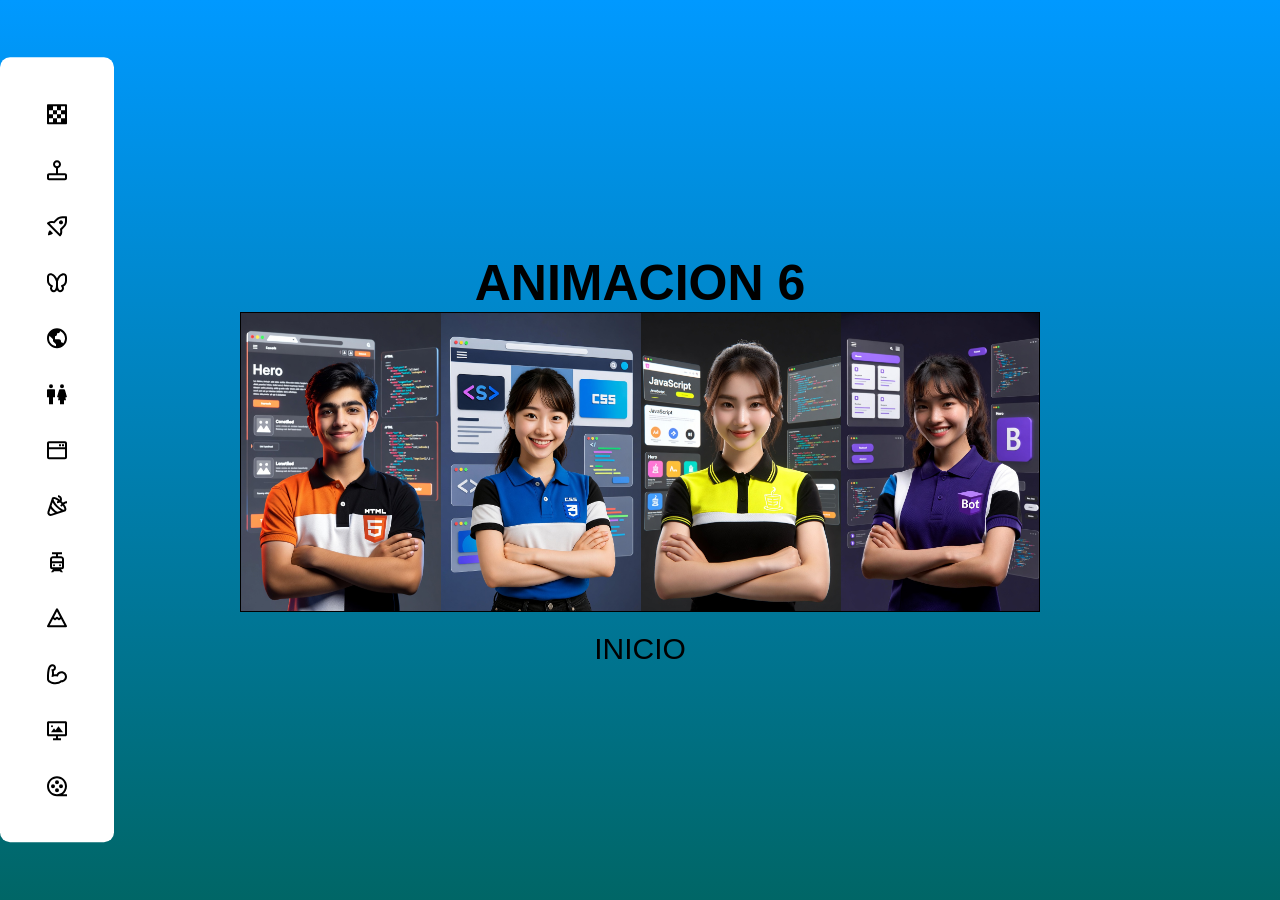
<file: Animacion6/index.html>
<html>

<head>
    <title>Codigo grafico</title>
    <link rel="stylesheet" href="../styles1.css">
    <style>
        * {
            padding: 0px;
            margin: 0px;
        }

        body {
            margin: 0;
            min-height: 100vh;

            flex-direction: column;
            display: flex;
            align-items: center;
            justify-content: center;

        }

        .contenedor {
            width: 800px;
            height: 300px;
            border: 1px solid black;
            margin: 0 auto;
            position: relative;
            overflow: hidden;
            background-color: white;
        }

        .Personaje1,
        .Personaje2,
        .Personaje3,
        .Personaje4 {
            width: 200px;
            height: 300px;
            position: absolute;
            background-size: cover;
            left: -50px;
            top: -300px;
        }

        .Personaje1 {
            background-image: url(img3/html.jpg);
            left: 0px;
            animation: Personaje1 3s 1 forwards;
        }

        .Personaje2 {
            background-image: url(img3/css3.jpg);
            left: 200px;
            animation: Personaje2 3s 1 forwards 3s;
        }

        .Personaje3 {
            background-image: url(img3/js.jpg);
            left: 400px;
            animation: Personaje3 3s 1 forwards 6s;
        }

        .Personaje4 {
            background-image: url(img3/bos.jpg);
            left: 600px;
            animation: Personaje4 3s 1 forwards 9s;
        }

        @keyframes Personaje1 {
            0% {
                top: -100px;
                transform: scaleY(180deg);
            }

            50% {
                top: 300px;
            }

            100% {
                top: 0px;
            }
        }

        @keyframes Personaje2 {
            0% {
                top: -100px;
                transform: scaleY(180deg);
            }

            50% {
                top: 300px;
            }

            100% {
                top: 0px;
            }
        }

        @keyframes Personaje3 {
            0% {
                top: -100px;
                transform: scaleY(180deg);
            }

            50% {
                top: 300px;
            }

            100% {
                top: 0px;
            }
        }

        @keyframes Personaje4 {
            0% {
                top: -100px;
                transform: scaleY(180deg);
            }

            50% {
                top: 300px;
            }

            100% {
                top: 0px;
            }
        }

        .Personaje1:hover {
            transition: 1s;
            scale: 1.2;
            z-index: 1;
        }

        .Personaje2:hover {
            transition: 1s;
            scale: 1.2;
            z-index: 1;
        }

        .Personaje3:hover {
            transition: 1s;
            scale: 1.2;
            z-index: 1;
        }

        .Personaje4:hover {
            transition: 1s;
            scale: 1.2;
            z-index: 1;
        }

        .menu {
            text-align: center;
            margin-top: 20px;
        }

        .menu a {
            color: black;
            font-size: 30px;
            text-decoration: none;
        }

        .titulo1 {
            text-align: center;
            color: black;
            font-size: 50px;
            margin-top: 20px;
        }

        .contenedor10 {
            position: fixed;
            left: 0px;
            top: 50%;
            transform: translateY(-50%);
            z-index: 9;
        }
    </style>
</head>

<body>
    <div id="menu"></div>
    <h1 class="titulo1">ANIMACION 6</h1>
    <div class="contenedor">
        <div class="Personaje1"></div>
        <div class="Personaje2"></div>
        <div class="Personaje3"></div>
        <div class="Personaje4"></div>
    </div>
    <script src="../menu.js"></script>
    <div class="menu">
        <a href="../index.html">INICIO</a>
    </div>
</body>


</html>
</file>
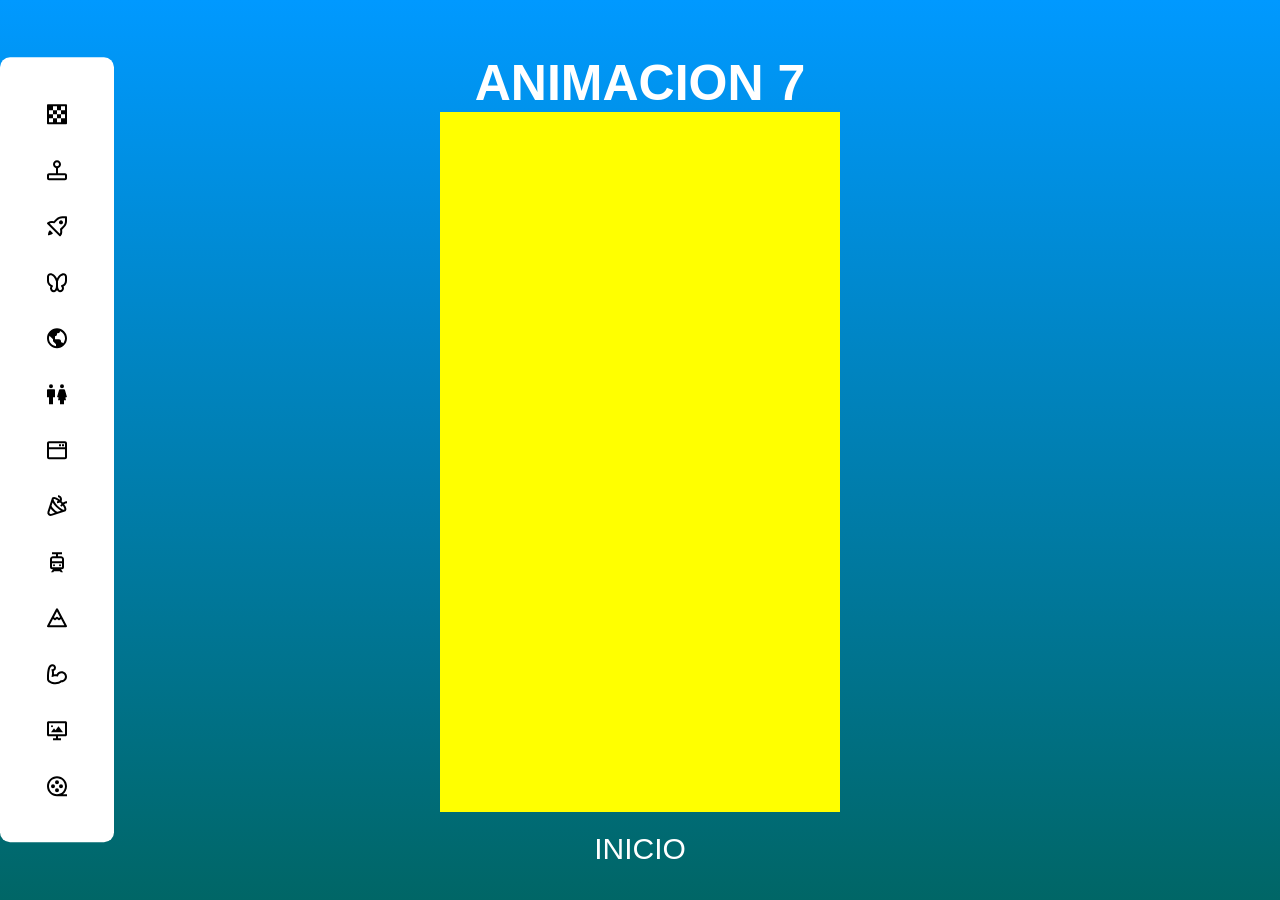
<file: Animacion7/index.html>
<html>

<head>
    <link rel="stylesheet" href="styles.css">
    <link rel="stylesheet" href="../styles1.css">
</head>

<body>
    <div id="menu"></div>
    <h1 class="titulo">ANIMACION 7</h1>
    <div class="contenedor">
        <div class="rama"></div>
        <div class="cuadrito1"></div>
        <div class="cuadrito2"></div>
        <div class="cuadrito3"></div>
        <div class="cuadrito4"></div>
        <h2>YA PROBASTE</h2>
        <h1 class="titulo1">
            EL NUEVO
            SABOR
        </h1>
        <h1 class="titulo2">COCO</h1>
        <h1 class="titulo3">VAINILLA</h1>
        <h1 class="titulo4">+</h1>

        <img src="img/Coco.png" class="coco">
        <img src="img/Vainilla.png" class="vainilla">

    </div>
    <script src="../menu.js"></script>
    <div class="menu">
        <a href="../index.html">INICIO</a>
    </div>

</body>

</html>
</file>
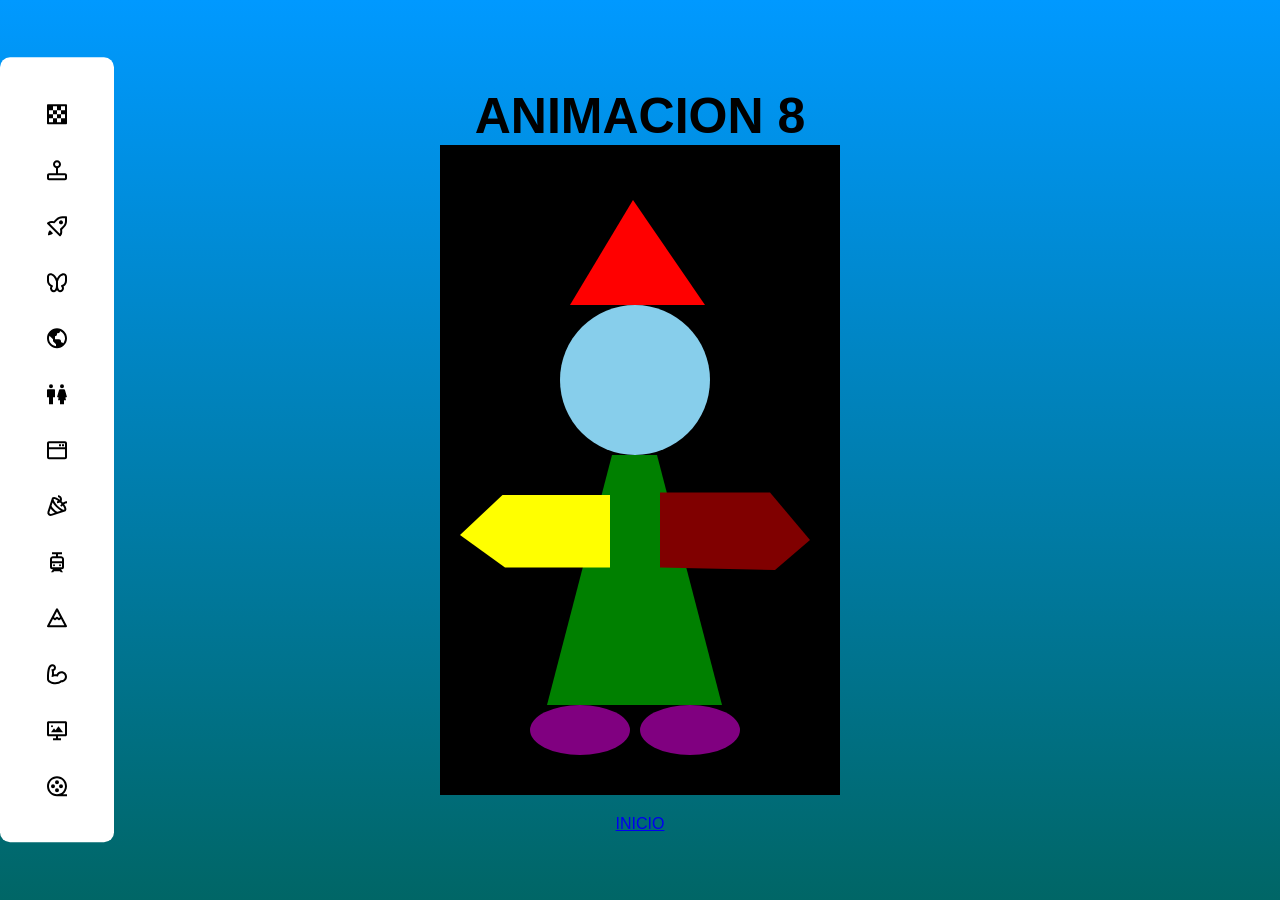
<file: Animacion8/index.html>
<!doctype html>
<html lang="en">

<head>
  <meta charset="UTF-8" />
  <meta name="viewport" content="width=device-width, initial-scale=1.0" />
  <title>Document</title>
  <link rel="stylesheet" href="../styles1.css">
  <style>
    * {
      margin: 0px;
      padding: 0px;
    }

    body {
      margin: 0;
      min-height: 100vh;

      flex-direction: column;
      display: flex;
      align-items: center;
      justify-content: center;

    }

    .contenedor {
      height: 650px;
      width: 400px;
      background-color: black;
      position: relative;
      overflow: hidden;
      margin: 0 auto;
    }

    .gorrito {
      width: 150px;
      height: 150px;
      background-color: red;

      clip-path: polygon(52% 30%, 10% 100%, 100% 100%);

      position: absolute;
      top: 10px;
      left: 115px;
    }

    .cabeza {
      width: 250px;
      height: 250px;
      background-color: skyblue;

      clip-path: circle(30% at 50% 50%);

      position: absolute;
      top: 110px;
      left: 70px;
    }

    .cuerpo {
      width: 250px;
      height: 250px;
      background-color: green;
      clip-path: polygon(42% 0, 60% 0, 86% 100%, 16% 100%);
      position: absolute;
      top: 310px;
      left: 67px;
    }

    .brazo {
      width: 250px;
      height: 250px;
      background-color: maroon;
      clip-path: polygon(0 35%, 44% 35%, 60% 54%, 46% 66%, 0 65%);
      position: absolute;
      top: 260px;
      left: 220px;
    }

    .brazo1 {
      width: 250px;
      height: 250px;
      background-color: yellow;
      clip-path: polygon(57% 36%, 100% 36%, 100% 65%, 58% 65%, 40% 52%);
      position: absolute;
      top: 260px;
      left: -80px;
    }

    .pie {
      width: 250px;
      height: 250px;
      background-color: purple;
      clip-path: ellipse(20% 10% at 52% 56%);
      position: absolute;
      top: 445px;
      left: 10px;
    }

    .pie1 {
      width: 250px;
      height: 250px;
      background-color: purple;
      clip-path: ellipse(20% 10% at 50% 56%);
      position: absolute;
      top: 445px;
      left: 125px;
    }

    .titulo {
      text-align: center;
      color: black;
      font-size: 50px;
      margin-top: 20px;
    }

    .menu {
      text-align: center;
      margin-top: 20px;
    }

    .contenedor10 {
      position: fixed;
      left: 0px;
      top: 50%;
      transform: translateY(-50%);
      z-index: 9;
    }
  </style>
</head>

<body>
  <div id="menu"></div>
  <h1 class="titulo">ANIMACION 8</h1>
  <div class="contenedor">
    <div class="gorrito"></div>
    <div class="cabeza"></div>
    <div class="cuerpo"></div>
    <div class="brazo"></div>
    <div class="brazo1"></div>
    <div class="pie"></div>
    <div class="pie1"></div>
  </div>
  <script src="../menu.js"></script>
  <div class="menu">
    <a href="../index.html">INICIO</a>
  </div>
</body>

</html>
</file>
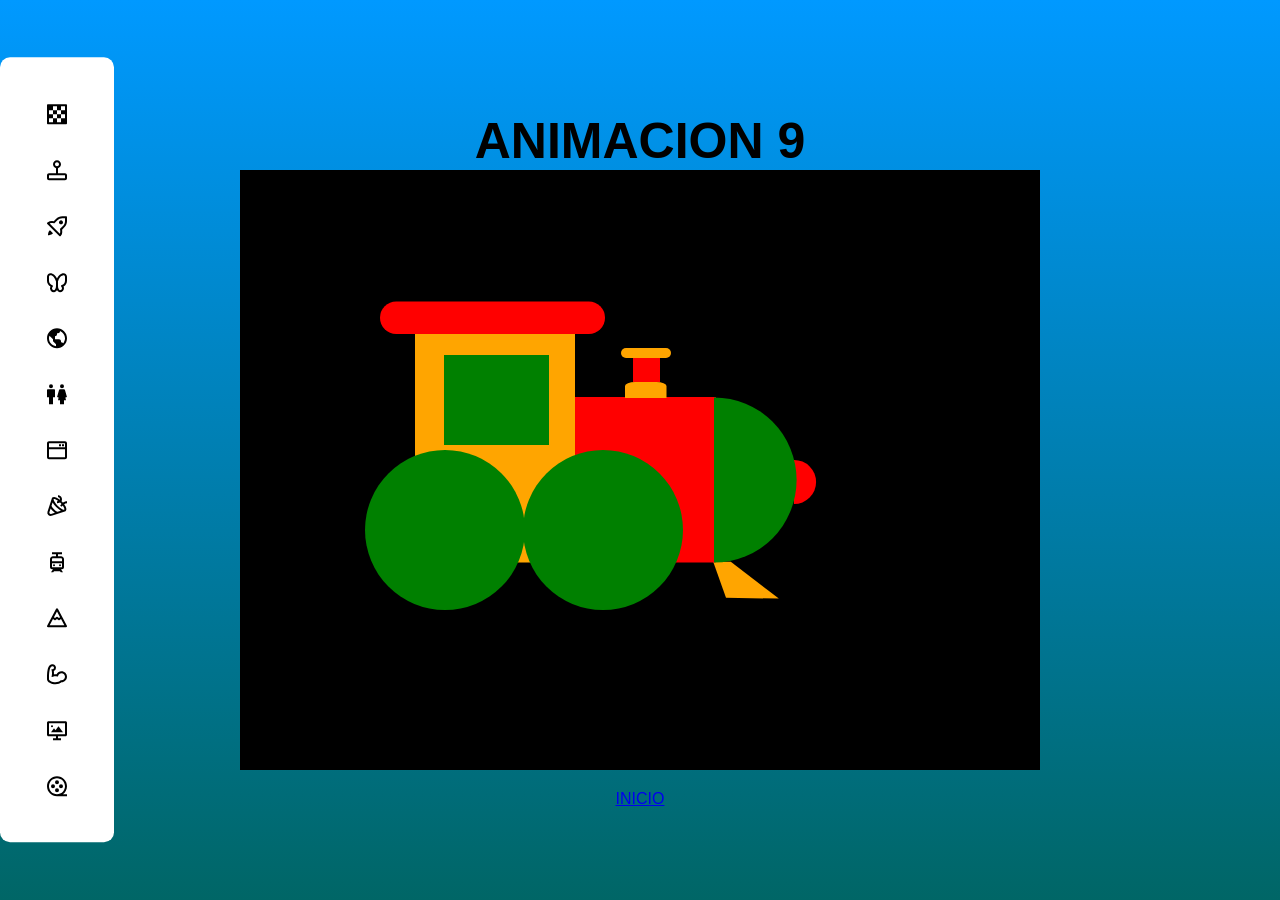
<file: Animacion9/index.html>
<!DOCTYPE html>
<html lang="en">

<head>
    <meta charset="UTF-8">
    <meta name="viewport" content="width=device-width, initial-scale=1.0">
    <title>Animación 8</title>
    <link rel="stylesheet" href="style.css">
    <link rel="stylesheet" href="../styles1.css">
</head>

<body>
    <div id="menu"></div>
    <h1 class="titulo">ANIMACION 9</h1>
    <div class="contenedor">
        <div class="abajo3"></div>
        <div class="punta"></div>
        <div class="inferior"></div>
        <div class="central"></div>
        <div class="superior"></div>
        <div class="arriba"></div>
        <div class="abajo1"></div>
        <div class="abajo2"></div>
        <div class="ventana"></div>
        <div class="parte1"></div>
        <div class="parte2"></div>
        <div class="parte3"></div>
    </div>
    <script src="../menu.js"></script>
    <div class="menu">
        <a href="../index.html">INICIO</a>
    </div>
</body>

</html>
</file>
<file: styles1.css>
*,
::after,
::before {
    margin: 0;
    box-sizing: border-box;
}

body {
    font-family: "Plus Jakarta Sans", sans-serif;
    height: 100vh;
    background-size: cover;
    background-image: linear-gradient(#0099FF, #006666);
    display: flex;
    align-items: center;
}

.contenedor10 {
    background-color: white;
    width: max-content;
    border-radius: 10px;
    padding: 2rem 1rem;
}

.contenedor10:hover .elementos {
    grid-template-columns: 40px 1fr;
}

.lista {
    list-style: none;
    padding: 0;
    min-height: 700px;
    display: flex;
    flex-direction: column;
    gap: 0.4rem;

}

.elementos {
    padding: .8rem 1.3rem;
    border-radius: 3px;
    display: grid;
    align-items: center;
    grid-template-columns: 40px 0fr;
    color: #003399;
    fill: #000000;

    transition: grid-template-columns .4s;
}

.elementos:hover {
    background-color: #007AFF;
    color: #ffff;
    fill: #ffff;
    cursor: pointer;
}

.mostrar {
    overflow: hidden;
}

.mostrar_icono {
    width: 100%;
    overflow: hidden;
    justify-self: center;
}

.mostrar_texto {
    padding-left: 1.3rem;
    text-decoration: none;



}

a {
    display: block;
}
</file>
<file: Animacion11/CSS/style.css>
* {
    margin: 0;
    padding: 0;
}

body {
    margin: 0;
    min-height: 100vh;

    flex-direction: column;
    display: flex;
    align-items: center;
    justify-content: center;

}


.contenedor {
    width: 600px;
    height: 900px;
    border: 1px solid white;
    margin: 0 auto;
    position: relative;
    overflow: hidden;
    background-color: black;

}

.cuadrado {
    width: 220px;
    height: 250px;
    position: absolute;
    top: 660px;
    left: 330px;
    padding: 10px;
}

.franja1 {
    width: 600px;
    height: 500px;
    background-color: yellow;
    position: absolute;
    top: 120px;
    clip-path: polygon(0 0, 100% 40%, 100% 100%, 0 65%);
    overflow: hidden;
    z-index: 2;

}

.gimnasio {
    width: 100%;
    height: 100%;
    object-fit: cover;
    display: block;
    animation: gimnasio 4s 1 forwards;
    position: relative;
}

@keyframes gimnasio {
    from {
        transform: scale(1);
        filter: blur(4px);
    }

    to {
        transform: scale(1.35);
        filter: blur(0);
    }
}

.franja2 {
    width: 250px;
    height: 400px;
    background-color: yellow;
    position: absolute;
    top: 450px;
    left: 60px;
    clip-path: polygon(0 0, 100% 25%, 100% 100%, 0 100%);
    z-index: 3;

    text-align: justify;
    display: flex;
    flex-direction: column;
    justify-content: flex-start;
    align-items: center;
    box-sizing: border-box;
    padding: 0 px;


}

.franja3 {
    width: 600px;
    height: 700px;
    background-color: blue;
    position: absolute;
    top: 0px;
    left: 0px;
    clip-path: polygon(0 0, 100% 0, 100% 100%, 0 75%);
    z-index: 1;
    margin: 0px;
    padding: 0px;

    background-image: url("../img/textura.jpg");
    background-size: cover;
    background-position: center;

    background-color: rgba(0, 0, 0, 0.6);
    background-blend-mode: darken;
}

.modelo {
    width: 430px;
    left: -42px;
    top: -48px;
    position: absolute;
    z-index: 2;
    animation: modelo 4s 1 forwards;
}

@keyframes modelo {
    from {
        top: 10px;
        transform: scale(0.8);
        filter: grayscale(100%);
    }

    to {
        top: -30px;
        transform: scale(1.08);
        filter: grayscale(0%);
    }
}

.fitness {
    width: 60px;
    top: 844px;
    left: 370px;
    position: absolute;
}

.parrafo {
    margin-top: 0;
    padding-top: 110px;
    font-size: 2.1rem;
    line-height: 0.9;
    margin-bottom: 15px;
    letter-spacing: 1px;
}

ul {
    font-size: 0.66rem;
    margin-top: 0px;
    padding-left: 0;
    list-style-position: inside;
    text-align: left;
    margin-bottom: 30px;
}

P {
    font-size: 0.6rem;
    font-weight: 900;

}

.pagina {
    color: white;
    font-size: 0.65rem;
    position: relative;
    top: 865px;
    left: 105px;
}

h3 {
    color: white;
    font-size: 16px;
    margin: 10px 0;
}

h2 {
    color: white;
    font-size: 25px;
    margin: 0;
}

.datos {
    color: white;
    font-size: 10px;
    margin: 0;
}

.fila {
    display: flex;
    align-items: flex-start;
    gap: 10px;
    margin-bottom: 15px;
}

.icono {
    color: #ffc400;
    font-size: 18px;
    width: 20px;
}

.gris {
    color: gray;
}

.titulo1 {
    color: yellow;
    font-size: 2.8rem;
    position: absolute;
    left: 320px;
    top: 20px;
}

.titulo2 {
    color: white;
    font-size: 2.8rem;
    position: absolute;
    left: 320px;
    top: 70px;
}

.subtitulo1 {
    color: yellow;
    font-size: 1.2rem;
    position: relative;
    top: 842px;
    left: 440px;
}

.subtitulo2 {
    color: white;
    font-size: 1.2rem;
    position: relative;
    top: 840px;
    left: 440px;
}

.menu {
    text-align: center;
    margin-top: 15px;
}

.titulo {
    text-align: center;
    color: white;
    font-size: 50px;
    margin-top: 15px;
}

.contenedor10 {
    position: fixed;
    left: 0px;
    top: 50%;
    transform: translateY(-50%);
    z-index: 9;
}
</file>
<file: Animacion12/CSS/style.css>
* {
    margin: 0px;
    padding: 0px;
}

body {
    margin: 0;
    min-height: 100vh;

    flex-direction: column;
    display: flex;
    align-items: center;
    justify-content: center;
    background-color: black;
}

.contenedor {
    width: 1400px;
    height: 700px;
    border: 2px solid black;
    overflow: hidden;

    display: flex;
    align-items: center;
    justify-content: center;
    position: relative
}

.bosque {
    width: 1800px;
    height: 1100px;
    animation: encoger 3.8s ease-in-out 1 forwards;
}

@keyframes encoger {
    from {
        transform: scale(1.05);
    }

    to {
        transform: scale(0.8);
    }
}

.arco {
    width: 1400px;
    height: 700px;
    position: absolute;
    animation: agrandar 4s ease-in-out 1 forwards;
}

@keyframes agrandar {
    from {
        transform: scale(1);
    }

    to {
        transform: scale(2);
    }
}

.contenedor svg {
    position: absolute;
    fill: transparent;
    font-family: "Zeus Borne";
    height: 400px;
}

.titulo {
    stroke: #fff;
    stroke-width: 15;
    stroke-dasharray: 18150;
    stroke-dashoffset: 18150;
    font-size: 2000px;
    animation: text 4s ease-in-out 1 forwards;
}

@keyframes text {
    0% {
        stroke-dashoffset: 18150;
    }

    80% {
        fill: transparent;
    }

    100% {
        fill: #fff;
        stroke-dashoffset: 0;
    }
}

.menu {
    color: white;
    text-align: center;
    margin-top: 15px;
    font-size: 25px;
}

.titulo1 {
    text-align: center;
    color: white;
    font-size: 50px;
    margin-top: 15px;
}

.contenedor10 {
    position: fixed;
    left: 0px;
    top: 50%;
    transform: translateY(-50%);
    z-index: 9;
}
</file>
<file: Animacion13/CSS/style.css>
* {
    margin: 0;
    padding: 0;
}

.titulo13 {

    margin-top: -450px;
    color: black;
    font-size: 50px;
    left: 200px;

}

.menu {
    text-align: center;
    margin-top: 20px;
}

.menu a {
    color: black;
    font-size: 30px;
    text-decoration: none;
}
</file>
<file: Animacion14/CSS/style.css>
* {
    margin: 0;
    padding: 0;
}

.titulo13 {

    margin-top: -450px;
    color: black;
    font-size: 50px;
    left: 200px;

}

.menu {
    text-align: center;
    margin-top: 20px;
}

.menu a {
    color: black;
    font-size: 30px;
    text-decoration: none;
}
</file>
<file: Animacion7/styles.css>
* {
  margin: 0px;
  padding: 0px;
}

body {
  margin: 0;
  min-height: 100vh;

  flex-direction: column;
  display: flex;
  align-items: center;
  justify-content: center;

}

.contenedor {
  width: 400px;
  height: 700px;
  background-color: yellow;
  position: relative;
  overflow: hidden;
  margin: 0 auto;
}

.cuadrito1 {
  height: 100px;
  width: 100px;
  background-image: url(img/piezadecoco.png);
  background-size: cover;
  position: absolute;
  left: 100px;
  top: -100px;

  animation: cuadrito1 1.5s forwards 1s;
}

@keyframes cuadrito1 {
  0% {
    top: -100px;
  }

  50% {
    top: 200px;
    rotate: -10deg;
  }

  55% {
    top: 200px;
  }

  80% {
    top: 200px;
  }

  100% {
    top: 700px;
    rotate: 0deg;
  }
}

.cuadrito2 {
  height: 120px;
  width: 120px;
  background-image: url(img/piezadecoco.png);
  background-size: cover;
  position: absolute;
  left: 10px;
  top: -120px;
  animation: cuadrito2 1.5s forwards 1s;
}

@keyframes cuadrito2 {
  0% {
    top: -500px;
  }

  50% {
    top: 520px;
    rotate: -10deg;
  }

  55% {
    top: 520px;
  }

  80% {
    top: 520px;
  }

  100% {
    top: 700px;
    rotate: 0deg;
  }
}

.cuadrito3 {
  height: 150px;
  width: 150px;
  background-image: url(img/cocopartido.png);
  background-size: cover;
  position: absolute;
  left: 250px;
  top: -150px;
  animation: cuadrito3 1.5s forwards 1s;
}

@keyframes cuadrito3 {
  0% {
    top: -150px;
  }

  40% {
    top: 20px;
  }

  80% {
    top: 20px;
  }

  100% {
    top: 700px;
  }
}

.cuadrito4 {
  height: 130px;
  width: 130px;
  background-image: url(img/piezadecoco.png);
  background-size: cover;
  position: absolute;
  left: 220px;
  top: -150px;
  rotate: 280deg;
  animation: cuadrito4 1.5s forwards 1s;
}

@keyframes cuadrito4 {
  0% {
    top: 0px;
  }

  50% {
    top: 380px;
    rotate: 290deg;
  }

  55% {
    top: 380px;
  }

  80% {
    top: 380px;
  }

  100% {
    top: 700px;
    rotate: 280deg;
  }
}

.rama {
  width: 300px;
  height: 400px;
  background-image: url(img/RAMA.png);
  background-size: cover;
  position: absolute;
  left: 100px;
  top: -160px;
  rotate: 10deg;
  animation:
    rama 1.5s infinite alternate linear,
    desaparecer5 1s forwards 8.5s;
}

@keyframes rama {
  from {
    rotate: 10deg;
  }

  to {
    rotate: 22deg;
  }
}

@keyframes desaparecer5 {
  0% {
    opacity: 1;
  }

  100% {
    opacity: 0;
  }
}

.titulo1 {
  font-size: 60px;
  font-family: "Bebas Neue", sans-serif;
  color: white;
  line-height: 50px;
  position: relative;
  top: 350px;

  animation: texto2 3s forwards;
}

@keyframes texto2 {
  0% {
    transform: translateX(-280px);
  }

  50% {
    transform: translateX(48px);
  }

  75% {
    transform: translateX(48px);
  }

  100% {
    transform: translateX(450px);
  }
}

h2 {
  font-size: 30px;
  font-family: "Bebas Neue", sans-serif;
  color: #4a2a1a;
  position: relative;
  letter-spacing: 5px;
  top: 345px;

  animation: texto1 2.5s forwards;
}

@keyframes texto1 {
  0% {
    transform: translateX(-250px);
  }

  40% {
    transform: translateX(48px);
  }

  80% {
    transform: translateX(48px);
  }

  100% {
    transform: translateX(450px);
  }
}

.titulo2 {
  font-size: 125px;
  font-family: "Bebas Neue", sans-serif;
  color: white;
  line-height: 50px;
  position: relative;
  top: 125px;
  left: 450px;

  animation:
    texto3 2s forwards 4s,
    desaparecer 1s forwards 8s;
}

@keyframes texto3 {
  0% {
    transform: translateX(0px) translateY(0px);
  }

  50% {
    transform: translateX(-437px) translateY(0px);
  }

  80% {
    transform: translateX(-437px) translateY(0px);
  }

  100% {
    transform: translateX(-437px) translateY(-100px);
  }
}

.titulo3 {
  font-size: 80px;
  font-family: "Bebas Neue", sans-serif;
  color: white;
  line-height: 50px;
  position: relative;
  top: 200px;
  left: 450px;

  animation:
    texto4 2s forwards 4s,
    desaparecer 1s forwards 8s;
}

@keyframes texto4 {
  0% {
    transform: translateX(0px) translateY(0px);
  }

  75% {
    transform: translateX(-432px) translateY(0px);
  }

  80% {
    transform: translateX(-432px) translateY(0px);
  }

  100% {
    transform: translateX(-432px) translateY(100px);
  }
}

@keyframes desaparecer {
  0% {
    opacity: 1;
    transform: scale(1);
  }

  100% {
    opacity: 0;
    transform: scale(2);
  }
}

.titulo4 {
  font-size: 90px;
  font-family: "Bebas Neue", sans-serif;
  color: maroon;
  line-height: 50px;
  position: relative;
  top: 90px;
  left: 0px;
  text-align: center;
  animation: texto5 2s forwards 4s;
  opacity: 0;
}

@keyframes texto5 {
  0% {
    transform: translateX(400px);
    opacity: 1;
  }

  70% {
    transform: translateX(0px);
    opacity: 1;
  }

  100% {
    transform: translateX(0px);
    opacity: 0;
  }
}

.coco {
  width: 350px;
  position: absolute;
  top: 150px;
  left: 35px;
  z-index: 10;
  opacity: 0;
  transform-origin: center center;
  backface-visibility: hidden;
  will-change: transform, opacity;
  transform: translateZ(0);

  animation:
    aparecer2 1s forwards 6s,
    desaparecer1 0.8s forwards 8s;
}

.vainilla {
  width: 180px;
  position: absolute;
  top: 360px;
  left: 155px;
  z-index: 10;
  opacity: 0;
  transform-origin: center center;
  backface-visibility: hidden;
  will-change: transform, opacity;
  transform: translateZ(0);

  animation:
    aparecer1 1s forwards 7s,
    desaparecer2 0.8s forwards 8s;
}

@keyframes aparecer1 {
  from {
    opacity: 0;
    transform: scale(2);
  }

  to {
    opacity: 1;
    transform: scale(1);
  }
}

@keyframes aparecer2 {
  from {
    opacity: 0;
    transform: scale(2);
  }

  to {
    opacity: 1;
    transform: scale(1);
  }
}

@keyframes desaparecer1 {
  from {
    opacity: 1;
    transform: scale(1);
  }

  to {
    opacity: 0;
    transform: scale(0.5);
  }
}

@keyframes desaparecer2 {
  from {
    opacity: 1;
    transform: scale(1);
  }

  to {
    opacity: 0;
    transform: scale(0.5);
  }
}

.menu {
  text-align: center;
  margin-top: 20px;
}

.menu a {
  color: white;
  font-size: 30px;
  text-decoration: none;
}

.titulo {
  text-align: center;
  color: white;
  font-size: 50px;
  margin-top: 20px;
}

.contenedor10 {
  position: fixed;
  left: 0px;
  top: 50%;
  transform: translateY(-50%);
  z-index: 9;
}
</file>
<file: Animacion9/style.css>
* {
  margin: 0px;
  padding: 0px;
}

body {
  margin: 0;
  min-height: 100vh;

  flex-direction: column;
  display: flex;
  align-items: center;
  justify-content: center;

}

.contenedor {
  width: 800px;
  height: 600px;
  background-color: black;
  position: relative;
  overflow: hidden;
  margin: 0 auto;
}

.punta {
  width: 60px;
  height: 50px;
  background-color: red;
  clip-path: circle(40% at 0% 50%);
  position: absolute;
  top: 287px;
  left: 554px;
}

.inferior {
  width: 250px;
  height: 250px;
  background-color: orange;
  clip-path: inset(5% 26% 3% 10%);
  position: absolute;
  top: 150px;
  left: 150px;
}

.central {
  width: 220px;
  height: 180px;
  background-color: red;
  clip-path: inset(5% 26% 3% 10%);
  position: absolute;
  top: 218px;
  left: 313px;
}

.superior {
  width: 230px;
  height: 180px;
  background-color: green;
  clip-path: circle(40% at 0% 50%);
  position: absolute;
  top: 220px;
  left: 474px;
}

.arriba {
  width: 250px;
  height: 250px;
  background-color: red;
  clip-path: inset(27% 10% 60% 0% round 30% 30% 30% 30%);
  position: absolute;
  top: 64px;
  left: 140px;
}

.abajo1 {
  width: 160px;
  height: 160px;
  background-color: green;
  clip-path: circle(50% at 50% 50%);
  position: absolute;
  top: 280px;
  left: 125px;
}

.abajo2 {
  width: 160px;
  height: 160px;
  background-color: green;
  clip-path: circle(50% at 50% 50%);
  position: absolute;
  top: 280px;
  left: 283px;
}

.abajo3 {
  width: 80px;
  height: 80px;
  background-color: orange;
  clip-path: polygon(14% 41%, 36% 41%, 96% 87%, 30% 86%);
  position: absolute;
  top: 359px;
  left: 462px;
}

.ventana {
  width: 150px;
  height: 300px;
  background-color: green;
  clip-path: inset(20% 10% 50% 20%);
  position: absolute;
  top: 125px;
  left: 174px;
}

.parte1 {
  width: 50px;
  height: 20px;
  border-radius: 120px;
  background-color: orange;
  clip-path: inset(5% 7% 15% 10% round 20% 20% 0 0);
  position: absolute;
  top: 211px;
  left: 380px;
}

.parte2 {
  width: 180px;
  height: 250px;
  background-color: red;
  clip-path: inset(40% 35% 50% 50%);
  position: absolute;
  top: 87px;
  left: 303px;
}

.parte3 {
  width: 100px;
  height: 100px;
  background-color: orange;
  clip-path: inset(45% 30% 45% 20% round 30% 30% 30% 30%);
  position: absolute;
  top: 133px;
  left: 361px;
}

.titulo {
  text-align: center;
  color: black;
  font-size: 50px;
  margin-top: 20px;
}

.menu {
  text-align: center;
  margin-top: 20px;
}

.contenedor10 {
  position: fixed;
  left: 0px;
  top: 50%;
  transform: translateY(-50%);
  z-index: 9;
}
</file>
